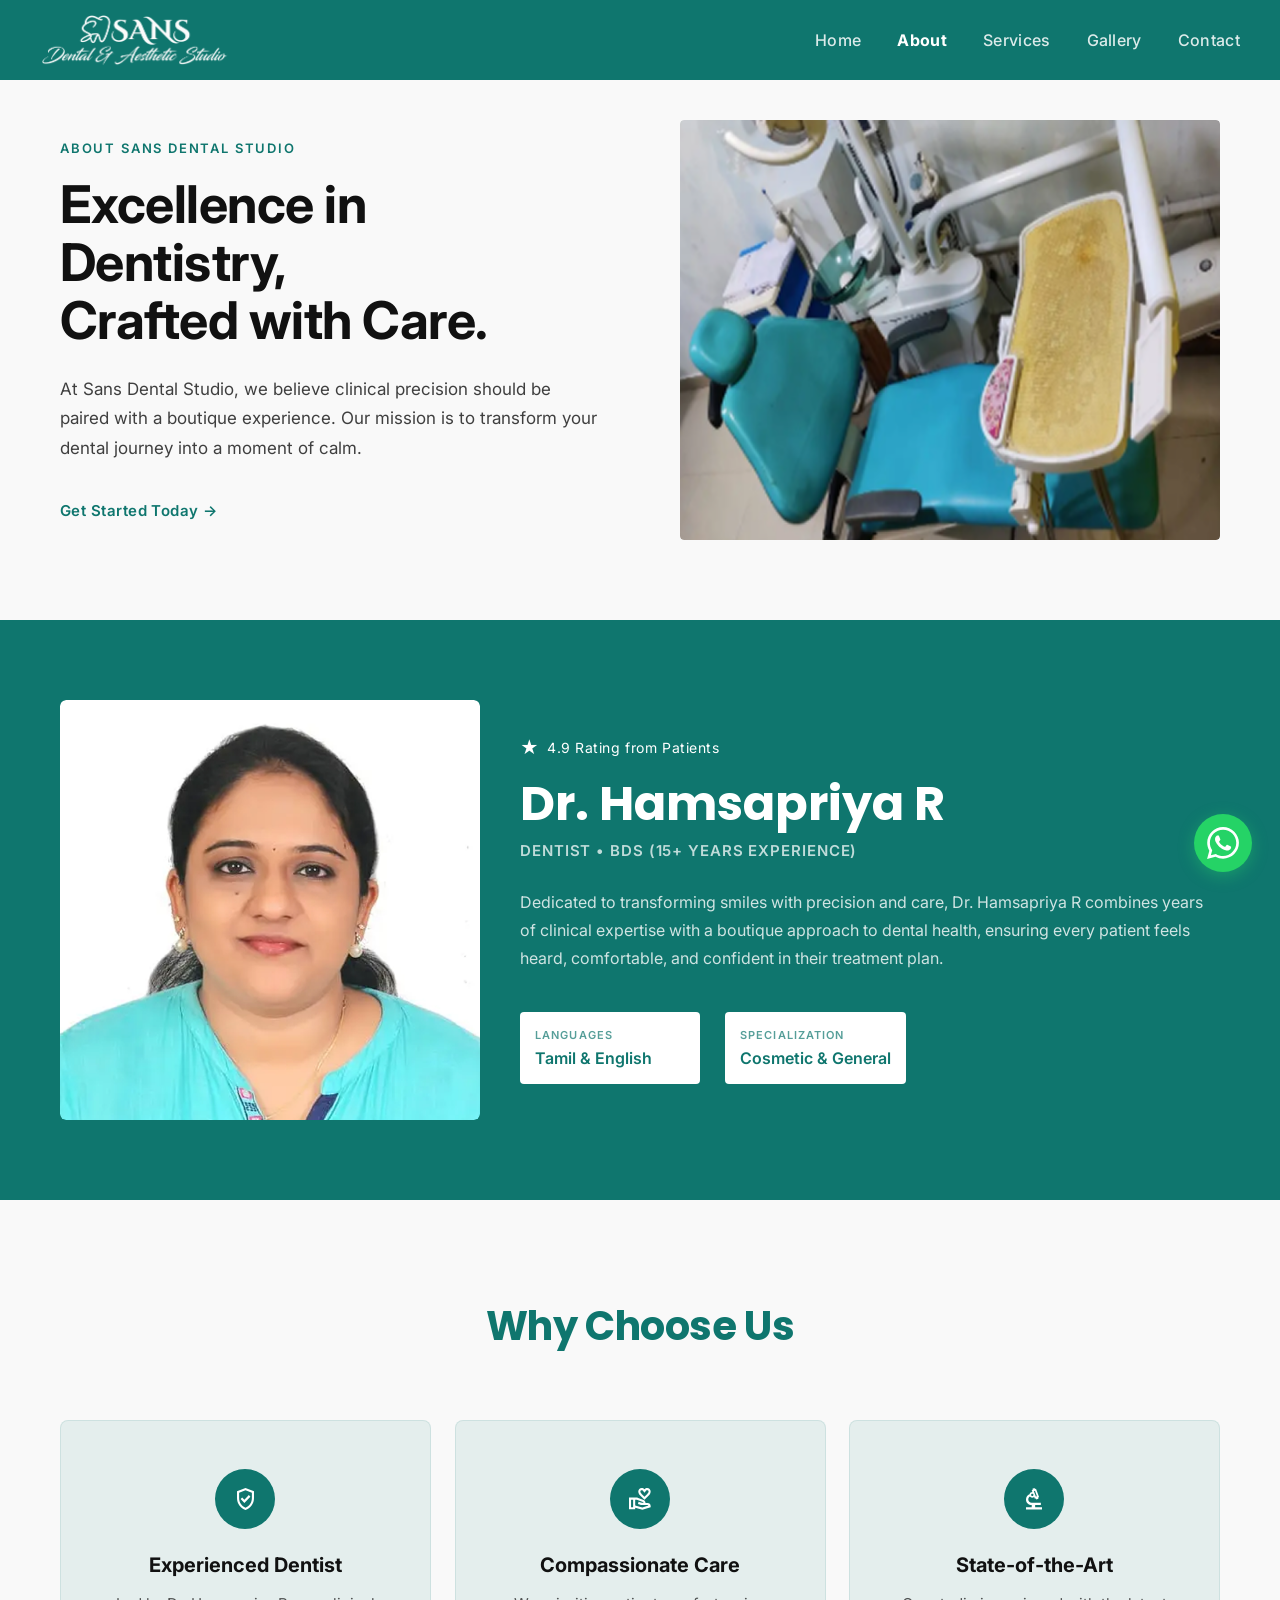
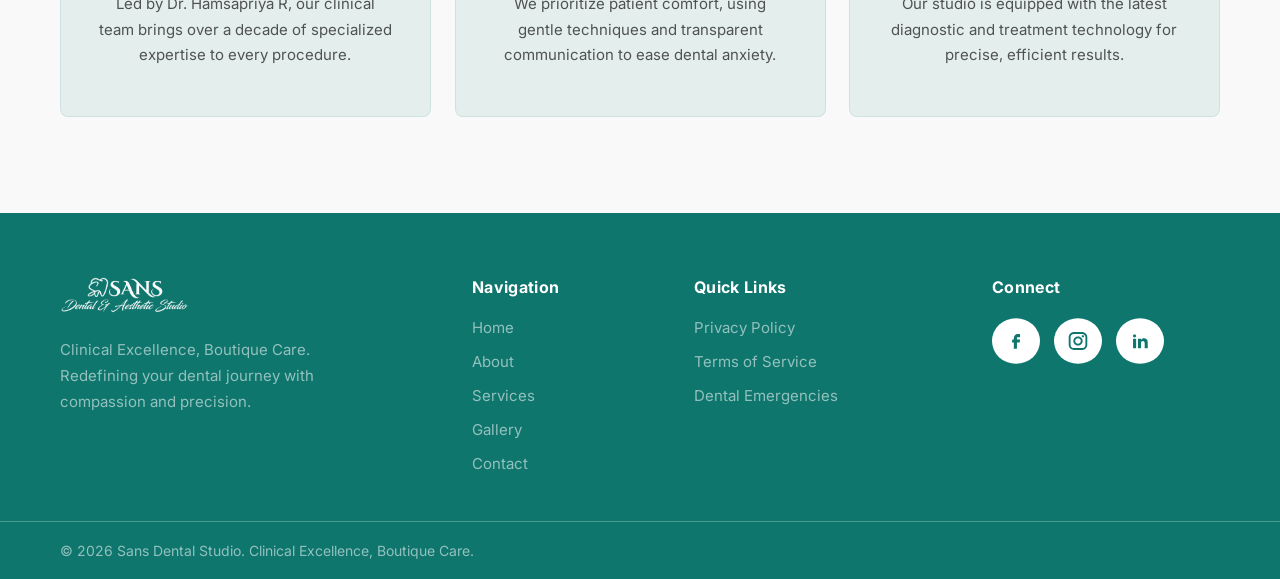
<file: pages/about.html>
<!DOCTYPE html>
<html lang="en">
<head>
  <meta charset="UTF-8" />
  <meta name="viewport" content="width=device-width, initial-scale=1.0" />
  <title>About Dr. Hamsapriya R | Sans Dental Studio – Best Dentist in Thoraipakkam, Chennai</title>
  <meta name="description" content="Meet Dr. Hamsapriya R, BDS, the founder of Sans Dental Studio – a boutique dental clinic in Thoraipakkam &amp; OMR, Chennai. Over 15 years of clinical excellence in cosmetic, laser and general dentistry." />
  <meta name="keywords" content="Dr Hamsapriya R, About Sans Dental Studio, Best Dentist Thoraipakkam, Dentist OMR Chennai, Cosmetic Dentist Chennai, Laser Dentist Tamil Nadu, Dental Clinic About" />
  <meta name="robots" content="index, follow, max-snippet:-1, max-image-preview:large, max-video-preview:-1" />
  <meta name="author" content="Dr. Hamsapriya R – Sans Dental Studio" />
  <meta name="geo.region" content="IN-TN" />
  <meta name="geo.placename" content="Thoraipakkam, Chennai" />
  <meta name="geo.position" content="12.9349056;80.2304055" />
  <meta name="ICBM" content="12.9349056, 80.2304055" />
  <meta name="language" content="English" />
  <meta name="revisit-after" content="7 days" />
  <link rel="icon" type="image/x-icon" href="../favicon.ico?v=6" />
  <link rel="icon" type="image/png" sizes="32x32" href="../assets/icons/favicon-32x32.png?v=6" />
  <link rel="icon" type="image/png" sizes="16x16" href="../assets/icons/favicon-16x16.png?v=6" />
  <link rel="apple-touch-icon" sizes="180x180" href="../assets/icons/apple-touch-icon.png?v=6" />
  <link rel="manifest" href="../site.webmanifest" />
  <meta name="theme-color" content="#0F766E" />
  <meta name="msapplication-navbutton-color" content="#0F766E" />
  <meta name="apple-mobile-web-app-status-bar-style" content="#0F766E" />
  <meta property="og:type" content="website" />
  <meta property="og:url" content="https://sansdentalstudio.com/pages/about.html" />
  <meta property="og:title" content="About Us | Sans Dental Studio" />
  <meta property="og:description" content="Experience excellence in dentistry crafted with care. Meet our team and discover why patients trust Sans Dental Studio." />
  <meta property="og:image" content="https://sansdentalstudio.com/assets/icons/image.png" />
  <meta property="og:image:width" content="512" />
  <meta property="og:image:height" content="512" />
  <meta property="og:image:type" content="image/png" />
  <meta property="og:image:alt" content="Sans Dental Studio Logo" />
  <meta property="og:site_name" content="Sans Dental Studio" />
  <meta property="og:locale" content="en_IN" />

  <meta property="twitter:card" content="summary_large_image" />
  <meta property="twitter:url" content="https://sansdentalstudio.com/pages/about.html" />
  <meta property="twitter:title" content="About Us | Sans Dental Studio" />
  <meta property="twitter:description" content="Experience excellence in dentistry crafted with care. Meet our team and discover why patients trust Sans Dental Studio." />
  <meta property="twitter:image" content="https://sansdentalstudio.com/assets/images/gallery-img3.png" />

  <link rel="canonical" href="https://sansdentalstudio.com/pages/about.html" />
  <link rel="sitemap" type="application/xml" href="../sitemap.xml" />
  <link rel="preconnect" href="https://fonts.googleapis.com" />
  <link rel="preconnect" href="https://fonts.gstatic.com" crossorigin />
  <link href="https://fonts.googleapis.com/css2?family=Inter:wght@400;500;600;700&amp;family=Poppins:wght@600;700;800&amp;display=swap" rel="stylesheet" />
  <link rel="stylesheet" href="../css/about.css" />
  <script type="application/ld+json">
  {
    "@context": "https://schema.org",
    "@type": ["Person", "Physician"],
    "name": "Dr. Hamsapriya R",
    "jobTitle": "Lead Dentist & Founder",
    "description": "Dr. Hamsapriya R is the founder of Sans Dental Studio. With 15+ years of clinical expertise in cosmetic, laser and general dentistry, she combines precision with compassionate care.",
    "image": "https://sansdentalstudio.com/assets/images/profile.png",
    "url": "https://sansdentalstudio.com/pages/about.html",
    "medicalSpecialty": [
      "Dentistry",
      "Cosmetic Dentistry",
      "Laser Dentistry",
      "Endodontics",
      "Orthodontics"
    ],
    "worksFor": {
      "@type": "Dentist",
      "name": "Sans Dental Studio",
      "@id": "https://sansdentalstudio.com/#dentist"
    },
    "alumniOf": {
      "@type": "EducationalOrganization",
      "name": "Bachelor of Dental Surgery (BDS)"
    },
    "knowsAbout": ["Cosmetic Dentistry","Laser Dentistry","Root Canal Treatment","Orthodontics","Dental Implants","Ultrasonic Scaling"],
    "sameAs": ["https://in.linkedin.com/in/hamsa-priya-ba69a31a7"]
  }
  </script>
  <script type="application/ld+json">
  {
    "@context": "https://schema.org",
    "@type": "BreadcrumbList",
    "itemListElement": [
      {"@type": "ListItem", "position": 1, "name": "Home", "item": "https://sansdentalstudio.com/"},
      {"@type": "ListItem", "position": 2, "name": "About Us", "item": "https://sansdentalstudio.com/pages/about.html"}
    ]
  }
  </script>
</head>
  <body>
    <a href="#main-content" class="skip-link" style="position:absolute;left:-9999px;top:0;background:#0F766E;color:#fff;padding:8px 12px;z-index:9999;text-decoration:none">Skip to main content</a>

  <header class="navbar" id="navbar">
      <div class="nav-inner">
        <a href="../index.html" class="nav-logo">
          <img src="../assets/icons/logo.png?v=3" alt="Sans Dental Studio" class="nav-logo-img" />
        </a>

        <nav class="nav-links" id="navLinks">
          <div class="mobile-nav-header">
            <span class="nav-logo">
              <img src="../assets/icons/logo.png?v=3" alt="Sans Dental Studio" class="nav-logo-img" />
            </span>
            <button class="close-toggle" id="closeToggle">Close</button>
          </div>
          <a href="../index.html" class="nav-link">Home</a>
          <a href="./about.html" class="nav-link active">About</a>
          <a href="./service.html" class="nav-link">Services</a>
          <a href="./gallery.html" class="nav-link">Gallery</a>
          <a href="./contact.html" class="nav-link">Contact</a>
        </nav>

        <button class="menu-toggle" id="menuToggle">Menu</button>
      </div>
    </header>

  <main id="main-content">
  <section class="about-hero" aria-label="About Dr. Hamsapriya R and Sans Dental Studio">
    <div class="about-hero-text reveal">
      <p class="about-hero-eyebrow">About Sans Dental Studio</p>
      <h1 class="about-hero-title">Excellence in Dentistry,<br> Crafted with Care.</h1>
      <p class="about-hero-desc">
        At Sans Dental Studio, we believe clinical precision should be paired with a boutique experience.
        Our mission is to transform your dental journey into a moment of calm.
      </p>
      <a href="./contact.html" class="about-hero-cta">Get Started Today &rarr;</a>
    </div>

    <div class="about-hero-image reveal reveal-delay-1">
      <img
        src="../assets/images/gallery-img3.png"
        alt="Interior of Sans Dental Studio boutique dental clinic in Thoraipakkam, Chennai"
        width="600" height="400"
        loading="eager"
      />
    </div>
  </section>


  <section class="doctor-section" aria-label="Meet our Dentist Dr. Hamsapriya R">
    <div class="doctor-inner">
      <div class="doctor-photo-wrap reveal">
        <img
          src="../assets/images/profile.png"
          alt="Dr. Hamsapriya R – BDS Dentist and Founder of Sans Dental Studio, Thoraipakkam Chennai"
          width="500" height="500"
          loading="eager"
        />
      </div>

      <div class="doctor-info reveal">
        <div class="doctor-rating">
          <span class="doctor-rating-star">&#9733;</span>
          <span class="doctor-rating-text">4.9 Rating from Patients</span>
        </div>
        <h2 class="doctor-name">Dr. Hamsapriya R</h2>
        <p class="doctor-title">Dentist &bull; BDS (15+ Years Experience)</p>
        <p class="doctor-desc">
          Dedicated to transforming smiles with precision and care, Dr. Hamsapriya R combines years of clinical
          expertise with a boutique approach to dental health, ensuring every patient feels heard, comfortable,
          and confident in their treatment plan.
        </p>
        <div class="doctor-badges">
          <div class="doctor-badge">
            <div class="doctor-badge-label">Languages</div>
            <div class="doctor-badge-value">Tamil &amp; English</div>
          </div>
          <div class="doctor-badge">
            <div class="doctor-badge-label">Specialization</div>
            <div class="doctor-badge-value">Cosmetic &amp; General</div>
          </div>
        </div>
      </div>
    </div>
  </section>

  <section class="why-section" aria-label="Why Choose Sans Dental Studio">
    <div class="why-inner">
      <h2 class="section-title reveal">Why Choose Us</h2>

      <div class="why-cards">
        <div class="why-card reveal reveal-delay-1">
          <div class="why-card-icon">
            <img src="../assets/icons/about1.svg" alt="Experienced Dentist" />
          </div>
          <h3 class="why-card-title">Experienced Dentist</h3>
          <p class="why-card-desc">
            Led by Dr. Hamsapriya R, our clinical team brings over a decade of specialized expertise to every procedure.
          </p>
        </div>

        <div class="why-card reveal reveal-delay-2">
          <div class="why-card-icon">
            <img src="../assets/icons/about2.svg" alt="Compassionate Care" />
          </div>
          <h3 class="why-card-title">Compassionate Care</h3>
          <p class="why-card-desc">
            We prioritize patient comfort, using gentle techniques and transparent communication to ease dental anxiety.
          </p>
        </div>

        <div class="why-card reveal reveal-delay-3">
          <div class="why-card-icon">
            <img src="../assets/icons/about3.svg" alt="State-of-the-Art" />
          </div>
          <h3 class="why-card-title">State-of-the-Art</h3>
          <p class="why-card-desc">
            Our studio is equipped with the latest diagnostic and treatment technology for precise, efficient results.
          </p>
        </div>
      </div>
    </div>
  </section>


  <footer class="footer">
      <div class="footer-main">
        <div class="footer-brand">
          <a href="../index.html" class="footer-logo">
            <img src="../assets/icons/logo.png?v=3" alt="Sans Dental Studio" class="footer-logo-img" />
          </a>
          <p class="footer-tagline">
            Clinical Excellence, Boutique Care.<br />
            Redefining your dental journey with<br />
            compassion and precision.
          </p>
        </div>

        <div class="footer-nav">
          <h3 class="footer-col-title">Navigation</h3>
          <ul>
            <li><a href="../index.html">Home</a></li>
            <li><a href="./about.html">About</a></li>
            <li><a href="./service.html">Services</a></li>
            <li><a href="./gallery.html">Gallery</a></li>
            <li><a href="./contact.html">Contact</a></li>
          </ul>
        </div>

        <div class="footer-quick">
          <h3 class="footer-col-title">Quick Links</h3>
          <ul>
            <li><a href="./privacy.html">Privacy Policy</a></li>
            <li><a href="./terms.html">Terms of Service</a></li>
            <li><a href="./contact.html">Dental Emergencies</a></li>

          </ul>
        </div>

        <div class="footer-connect">
          <h3 class="footer-col-title">Connect</h3>
          <div class="social-icons">
            <a
              href="https://www.facebook.com/115496800368360"
              class="social-btn"
              aria-label="Facebook"
              target="_blank" rel="noopener noreferrer"
            >
              <img src="../assets/icons/facebook.svg" alt="Facebook" />
            </a>
            <a
              href="https://www.instagram.com/sansdental/"
              class="social-btn"
              aria-label="Instagram"
              target="_blank" rel="noopener noreferrer"
            >
              <img src="../assets/icons/instagram.svg" alt="Instagram" />
            </a>
            <a
              href="https://in.linkedin.com/in/hamsa-priya-ba69a31a7"
              class="social-btn"
              aria-label="LinkedIn"
              target="_blank" rel="noopener noreferrer"
            >
              <img src="../assets/icons/linkedin.svg" alt="LinkedIn" />
            </a>
          </div>
        </div>
      </div>

      <div class="footer-bottom">
        <p>&copy; 2026 Sans Dental Studio. Clinical Excellence, Boutique Care.</p>
      </div>
    </footer>

    <!-- Floating WhatsApp Button -->
    <a href="https://wa.me/919941055547" class="whatsapp-float" target="_blank" rel="noopener noreferrer" aria-label="Chat on WhatsApp with Sans Dental Studio">
      <svg class="whatsapp-icon" viewBox="0 0 24 24">
        <path d="M.057 24l1.687-6.163c-1.041-1.804-1.588-3.849-1.587-5.946.003-6.556 5.338-11.891 11.893-11.891 3.181.001 6.167 1.24 8.413 3.488 2.245 2.248 3.481 5.236 3.48 8.414-.003 6.557-5.338 11.892-11.893 11.892-1.99-.001-3.951-.5-5.688-1.448l-6.305 1.654zm6.597-3.807c1.676.995 3.276 1.591 5.392 1.592 5.448 0 9.886-4.434 9.889-9.885.002-5.462-4.415-9.89-9.881-9.892-5.452 0-9.887 4.434-9.889 9.884-.001 2.225.651 3.891 1.746 5.634l-.999 3.648 3.742-.981zm11.387-5.464c-.074-.124-.272-.198-.57-.347-.297-.149-1.758-.868-2.031-.967-.272-.099-.47-.149-.669.149-.198.297-.768.967-.941 1.165-.173.198-.347.223-.644.074-.297-.149-1.255-.462-2.39-1.475-.883-.788-1.48-1.761-1.653-2.059-.173-.297-.018-.458.13-.606.134-.133.297-.347.446-.521.151-.172.2-.296.3-.495.099-.198.05-.372-.025-.521-.075-.148-.669-1.611-.916-2.206-.242-.579-.487-.501-.669-.51l-.57-.01c-.198 0-.52.074-.792.372s-1.04 1.016-1.04 2.479 1.065 2.876 1.213 3.074c.149.198 2.095 3.2 5.076 4.487.709.306 1.263.489 1.694.626.712.226 1.36.194 1.872.118.571-.085 1.758-.719 2.006-1.413.248-.695.248-1.29.173-1.414z"/>
      </svg>
    </a>

  <script src="../js/components/footer.js"></script>
    <script src="../js/components/navbar.js"></script>
    <script src="../js/pages/about.js"></script>
</body>
</html>
</file>
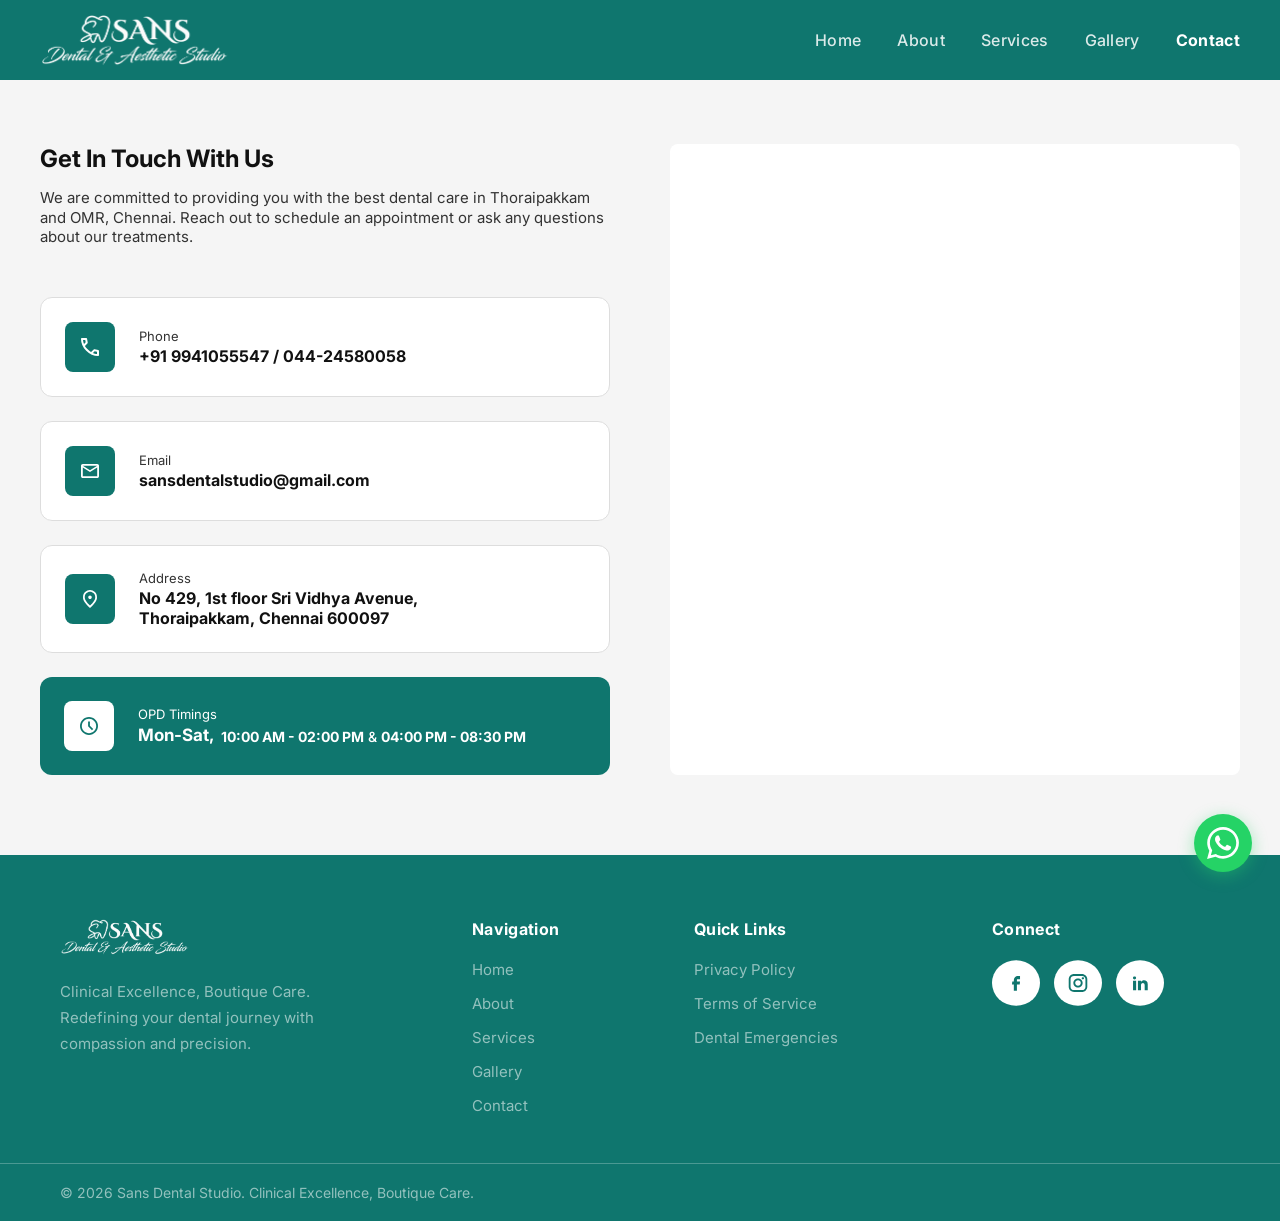
<file: pages/contact.html>
<!doctype html>
<html lang="en">
  <head>
    <meta charset="UTF-8" />
    <meta name="viewport" content="width=device-width, initial-scale=1.0" />
    <title>Contact Dentist in Thoraipakkam Chennai | Book Appointment | Sans Dental Studio</title>
    <meta name="description" content="Contact Sans Dental Studio in Thoraipakkam, Chennai. Call +91 9941055547 / 044-24580058 or email sansdentalstudio@gmail.com to book a dental appointment. Mon–Sat, 10 AM – 2 PM & 4 PM – 8:30 PM." />
    <meta name="keywords" content="Contact Sans Dental Studio, Dentist Phone Thoraipakkam, Book Dental Appointment Chennai, Dental Clinic Address OMR, Dentist Near Me Thoraipakkam, Sans Dental Studio Contact" />
    <meta name="robots" content="index, follow, max-snippet:-1, max-image-preview:large, max-video-preview:-1" />
    <meta name="author" content="Dr. Hamsapriya R – Sans Dental Studio" />
    <meta name="geo.region" content="IN-TN" />
    <meta name="geo.placename" content="Thoraipakkam, Chennai" />
    <meta name="geo.position" content="12.9349056;80.2304055" />
    <meta name="ICBM" content="12.9349056, 80.2304055" />
    <meta name="language" content="English" />
    <meta name="revisit-after" content="7 days" />
    <link rel="icon" type="image/x-icon" href="../favicon.ico?v=6" />
    <link rel="icon" type="image/png" sizes="32x32" href="../assets/icons/favicon-32x32.png?v=6" />
    <link rel="icon" type="image/png" sizes="16x16" href="../assets/icons/favicon-16x16.png?v=6" />
    <link rel="apple-touch-icon" sizes="180x180" href="../assets/icons/apple-touch-icon.png?v=6" />
    <link rel="manifest" href="../site.webmanifest" />
    <meta name="theme-color" content="#0F766E" />
    <meta name="msapplication-navbutton-color" content="#0F766E" />
    <meta name="apple-mobile-web-app-status-bar-style" content="#0F766E" />
    <meta property="og:type" content="website" />
    <meta property="og:url" content="https://sansdentalstudio.com/pages/contact.html" />
    <meta property="og:title" content="Contact Us | Sans Dental Studio" />
    <meta property="og:description" content="Get in touch with Sans Dental Studio. We are committed to providing you with the best dental care." />
    <meta property="og:image" content="https://sansdentalstudio.com/assets/icons/image.png" />
    <meta property="og:image:width" content="512" />
    <meta property="og:image:height" content="512" />
    <meta property="og:image:type" content="image/png" />
    <meta property="og:image:alt" content="Sans Dental Studio Logo" />
    <meta property="og:site_name" content="Sans Dental Studio" />
    <meta property="og:locale" content="en_IN" />

    <meta property="twitter:card" content="summary_large_image" />
    <meta property="twitter:url" content="https://sansdentalstudio.com/pages/contact.html" />
    <meta property="twitter:title" content="Contact Us | Sans Dental Studio" />
    <meta property="twitter:description" content="Get in touch with Sans Dental Studio. We are committed to providing you with the best dental care." />
    <meta property="twitter:image" content="https://sansdentalstudio.com/assets/images/hero-img.png" />

    <link rel="canonical" href="https://sansdentalstudio.com/pages/contact.html" />
    <link rel="sitemap" type="application/xml" href="../sitemap.xml" />
    <link rel="preconnect" href="https://fonts.googleapis.com" />
    <link rel="preconnect" href="https://fonts.gstatic.com" crossorigin />
    <link
      href="https://fonts.googleapis.com/css2?family=Inter:wght@400;500;600;700&family=Poppins:wght@600;700&display=swap"
      rel="stylesheet"
    />
    <link rel="stylesheet" href="../css/contact.css" />
    <script type="application/ld+json">
    [
      {
        "@context": "https://schema.org",
        "@type": "BreadcrumbList",
        "itemListElement": [
          {"@type": "ListItem", "position": 1, "name": "Home", "item": "https://sansdentalstudio.com/"},
          {"@type": "ListItem", "position": 2, "name": "Contact", "item": "https://sansdentalstudio.com/pages/contact.html"}
        ]
      },
      {
        "@context": "https://schema.org",
        "@type": "ContactPage",
        "name": "Contact Sans Dental Studio",
        "url": "https://sansdentalstudio.com/pages/contact.html",
        "description": "Get in touch with Sans Dental Studio in Thoraipakkam or OMR, Chennai to book a dental appointment or enquire about services.",
        "mainEntity": [
          {
            "@type": "Dentist",
            "name": "Sans Dental Studio – Thoraipakkam Clinic",
            "@id": "https://sansdentalstudio.com/#dentist",
            "telephone": ["+919941055547", "044-24580058"],
            "email": "sansdentalstudio@gmail.com",
            "address": {
              "@type": "PostalAddress",
              "streetAddress": "No 429, 1st floor Sri Vidhya Avenue",
              "addressLocality": "Thoraipakkam",
              "addressRegion": "Tamil Nadu",
              "postalCode": "600097",
              "addressCountry": "IN"
            },
            "geo": {
              "@type": "GeoCoordinates",
              "latitude": 12.9349056,
              "longitude": 80.2304055
            },
            "openingHoursSpecification": [
              {
                "@type": "OpeningHoursSpecification",
                "dayOfWeek": ["Monday","Tuesday","Wednesday","Thursday","Friday","Saturday"],
                "opens": "10:00",
                "closes": "14:00"
              }
            ]
          },
          {
            "@type": "Dentist",
            "name": "Sans Dental Studio – OMR Branch",
            "telephone": ["+919941055547", "044-24580058"],
            "email": "sansdentalstudio@gmail.com",
            "address": {
              "@type": "PostalAddress",
              "addressLocality": "OMR, Chennai",
              "addressRegion": "Tamil Nadu",
              "addressCountry": "IN"
            },
            "openingHoursSpecification": [
              {
                "@type": "OpeningHoursSpecification",
                "dayOfWeek": ["Monday","Tuesday","Wednesday","Thursday","Friday","Saturday"],
                "opens": "10:00",
                "closes": "14:00"
              }
            ]
          }
        ]
      }
    ]
    </script>
  </head>

  <body>
    <a href="#main-content" class="skip-link" style="position:absolute;left:-9999px;top:0;background:#0F766E;color:#fff;padding:8px 12px;z-index:9999;text-decoration:none">Skip to main content</a>

    <header class="navbar" id="navbar">
      <div class="nav-inner">
        <a href="../index.html" class="nav-logo">
          <img src="../assets/icons/logo.png?v=3" alt="Sans Dental Studio" class="nav-logo-img" />
        </a>

        <nav class="nav-links" id="navLinks">
          <div class="mobile-nav-header">
            <span class="nav-logo">
              <img src="../assets/icons/logo.png?v=3" alt="Sans Dental Studio" class="nav-logo-img" />
            </span>
            <button class="close-toggle" id="closeToggle">Close</button>
          </div>
          <a href="../index.html" class="nav-link">Home</a>
          <a href="./about.html" class="nav-link">About</a>
          <a href="./service.html" class="nav-link">Services</a>
          <a href="./gallery.html" class="nav-link">Gallery</a>
          <a href="./contact.html" class="nav-link active">Contact</a>
        </nav>

        <button class="menu-toggle" id="menuToggle">Menu</button>
      </div>
    </header>

    <main id="main-content">
       <section class="contact-section" aria-label="Contact Sans Dental Studio">
            <div class="contact-container">

                <!-- left content  -->
                <div class="contact-left">

                    <div class="contact-header scroll-reveal">
                        <h1>Get In Touch With Us</h1>
                        <p>We are committed to providing you with the best dental care in Thoraipakkam and OMR, Chennai. Reach out to schedule an appointment or ask any questions about our treatments.</p>
                    </div>
                

                    <!-- Contact cards  -->
                    <div class="contact-cards">

                        <div class="contact-card scroll-reveal delay-1">
                            <div class="contact-icon"><img src="../assets/icons/phone.svg" alt="Phone icon"></div>
                            <div class="contact-info">
                                <span>Phone</span>
                                <h2><a href="tel:+919941055547" style="color:inherit;text-decoration:none">+91 9941055547</a> / <a href="tel:04424580058" style="color:inherit;text-decoration:none">044-24580058</a></h2>
                            </div>
                        </div>

                        <div class="contact-card scroll-reveal delay-2">
                            <div class="contact-icon">
                                <img src="../assets/icons/email.svg" alt="Email icon">
                            </div>
                            <div class="contact-info">
                                <span>Email</span>
                                <h2><a href="mailto:sansdentalstudio@gmail.com" style="color:inherit;text-decoration:none">sansdentalstudio@gmail.com</a></h2>
                            </div>
                        </div>

                        <div class="contact-card scroll-reveal delay-3">
                            <div class="contact-icon">
                                <img src="../assets/icons/location.svg" alt="Location pin icon">
                            </div>
                            <div class="contact-info">
                                <span>Address</span>
                                <address style="font-style:normal">
                                  <h2>No 429, 1st floor Sri Vidhya Avenue,<br>Thoraipakkam, Chennai 600097</h2>
                                </address>
                            </div>
                        </div>

                        <div class="contact-card timing-card scroll-reveal delay-4">
                            <div class="contact-icon white-icon">
                                <img src="../assets/icons/time.svg" alt="OPD Timings">
                            </div>
                            <div class="contact-info">
                                <span>OPD Timings</span>
                                <h3 style="display: flex;align-items: flex-end;">Mon-Sat,  &nbsp;<div class="timetext"><b>10:00 AM - 02:00 PM</b> &amp; <b>04:00 PM - 08:30 PM</b> </div>
                                  </h3>
                               
                            </div>
                        </div>

                    </div>
                </div>

                <!-- right content  -->
                <div class="map-card scroll-reveal delay-2">
                    <iframe src="https://www.google.com/maps/embed?pb=!1m18!1m12!1m3!1d3888.576701764049!2d80.23040547481915!3d12.934905615682135!2m3!1f0!2f0!3f0!3m2!1i1024!2i768!4f13.1!3m3!1m2!1s0x3a525cf865cdc4e9%3A0x6e3097840bb42a2c!2sSans%20Dental%20Studio!5e0!3m2!1sen!2sin!4v1778417445279!5m2!1sen!2sin" width="600" height="450" style="border:0;" allowfullscreen="" loading="lazy" referrerpolicy="no-referrer-when-downgrade"></iframe>
                </div>
                
            </div>
        </section>
    </main>

    <footer class="footer">
        <div class="footer-main">
        <div class="footer-brand">
            <a href="../index.html" class="footer-logo">
                <img src="../assets/icons/logo.png?v=3" alt="Sans Dental Studio" class="footer-logo-img" />
            </a>
            <p class="footer-tagline">
            Clinical Excellence, Boutique Care.<br>
            Redefining your dental journey with<br>
            compassion and precision.
            </p>
        </div>

        <div class="footer-nav">
            <h3 class="footer-col-title">Navigation</h3>
            <ul>
            <li><a href="../index.html">Home</a></li>
            <li><a href="./about.html">About</a></li>
            <li><a href="./service.html">Services</a></li>
            <li><a href="./gallery.html">Gallery</a></li>
            <li><a href="./contact.html">Contact</a></li>
            </ul>
        </div>

        <div class="footer-quick">
            <h3 class="footer-col-title">Quick Links</h3>
            <ul>
            <li><a href="./privacy.html">Privacy Policy</a></li>
            <li><a href="./terms.html">Terms of Service</a></li>
            <li><a href="./contact.html">Dental Emergencies</a></li>
          
            </ul>
        </div>

        <div class="footer-connect">
            <h3 class="footer-col-title">Connect</h3>
            <div class="social-icons">
            <a href="https://www.facebook.com/115496800368360" class="social-btn" aria-label="Facebook" target="_blank" rel="noopener noreferrer">
                <img src="../assets/icons/facebook.svg" alt="Facebook">
            </a>
            <a href="https://www.instagram.com/sansdental/" class="social-btn" aria-label="Instagram" target="_blank" rel="noopener noreferrer">
                <img src="../assets/icons/instagram.svg" alt="Instagram">
            </a>
            <a href="https://in.linkedin.com/in/hamsa-priya-ba69a31a7" class="social-btn" aria-label="LinkedIn" target="_blank" rel="noopener noreferrer">
                <img src="../assets/icons/linkedin.svg" alt="LinkedIn">
            </a>
            
            </div>
        </div>
        </div>

        <div class="footer-bottom">
        <p>© 2026 Sans Dental Studio. Clinical Excellence, Boutique Care.</p>
        </div>
    </footer>

    <!-- Floating WhatsApp Button -->
    <a href="https://wa.me/919941055547" class="whatsapp-float" target="_blank" rel="noopener noreferrer" aria-label="Chat on WhatsApp with Sans Dental Studio">
      <svg class="whatsapp-icon" viewBox="0 0 24 24">
        <path d="M.057 24l1.687-6.163c-1.041-1.804-1.588-3.849-1.587-5.946.003-6.556 5.338-11.891 11.893-11.891 3.181.001 6.167 1.24 8.413 3.488 2.245 2.248 3.481 5.236 3.48 8.414-.003 6.557-5.338 11.892-11.893 11.892-1.99-.001-3.951-.5-5.688-1.448l-6.305 1.654zm6.597-3.807c1.676.995 3.276 1.591 5.392 1.592 5.448 0 9.886-4.434 9.889-9.885.002-5.462-4.415-9.89-9.881-9.892-5.452 0-9.887 4.434-9.889 9.884-.001 2.225.651 3.891 1.746 5.634l-.999 3.648 3.742-.981zm11.387-5.464c-.074-.124-.272-.198-.57-.347-.297-.149-1.758-.868-2.031-.967-.272-.099-.47-.149-.669.149-.198.297-.768.967-.941 1.165-.173.198-.347.223-.644.074-.297-.149-1.255-.462-2.39-1.475-.883-.788-1.48-1.761-1.653-2.059-.173-.297-.018-.458.13-.606.134-.133.297-.347.446-.521.151-.172.2-.296.3-.495.099-.198.05-.372-.025-.521-.075-.148-.669-1.611-.916-2.206-.242-.579-.487-.501-.669-.51l-.57-.01c-.198 0-.52.074-.792.372s-1.04 1.016-1.04 2.479 1.065 2.876 1.213 3.074c.149.198 2.095 3.2 5.076 4.487.709.306 1.263.489 1.694.626.712.226 1.36.194 1.872.118.571-.085 1.758-.719 2.006-1.413.248-.695.248-1.29.173-1.414z"/>
      </svg>
    </a>

    <script src="../js/components/navbar.js"></script>
    <script src="../js/components/footer.js"></script>
  </body>
</html>
</file>
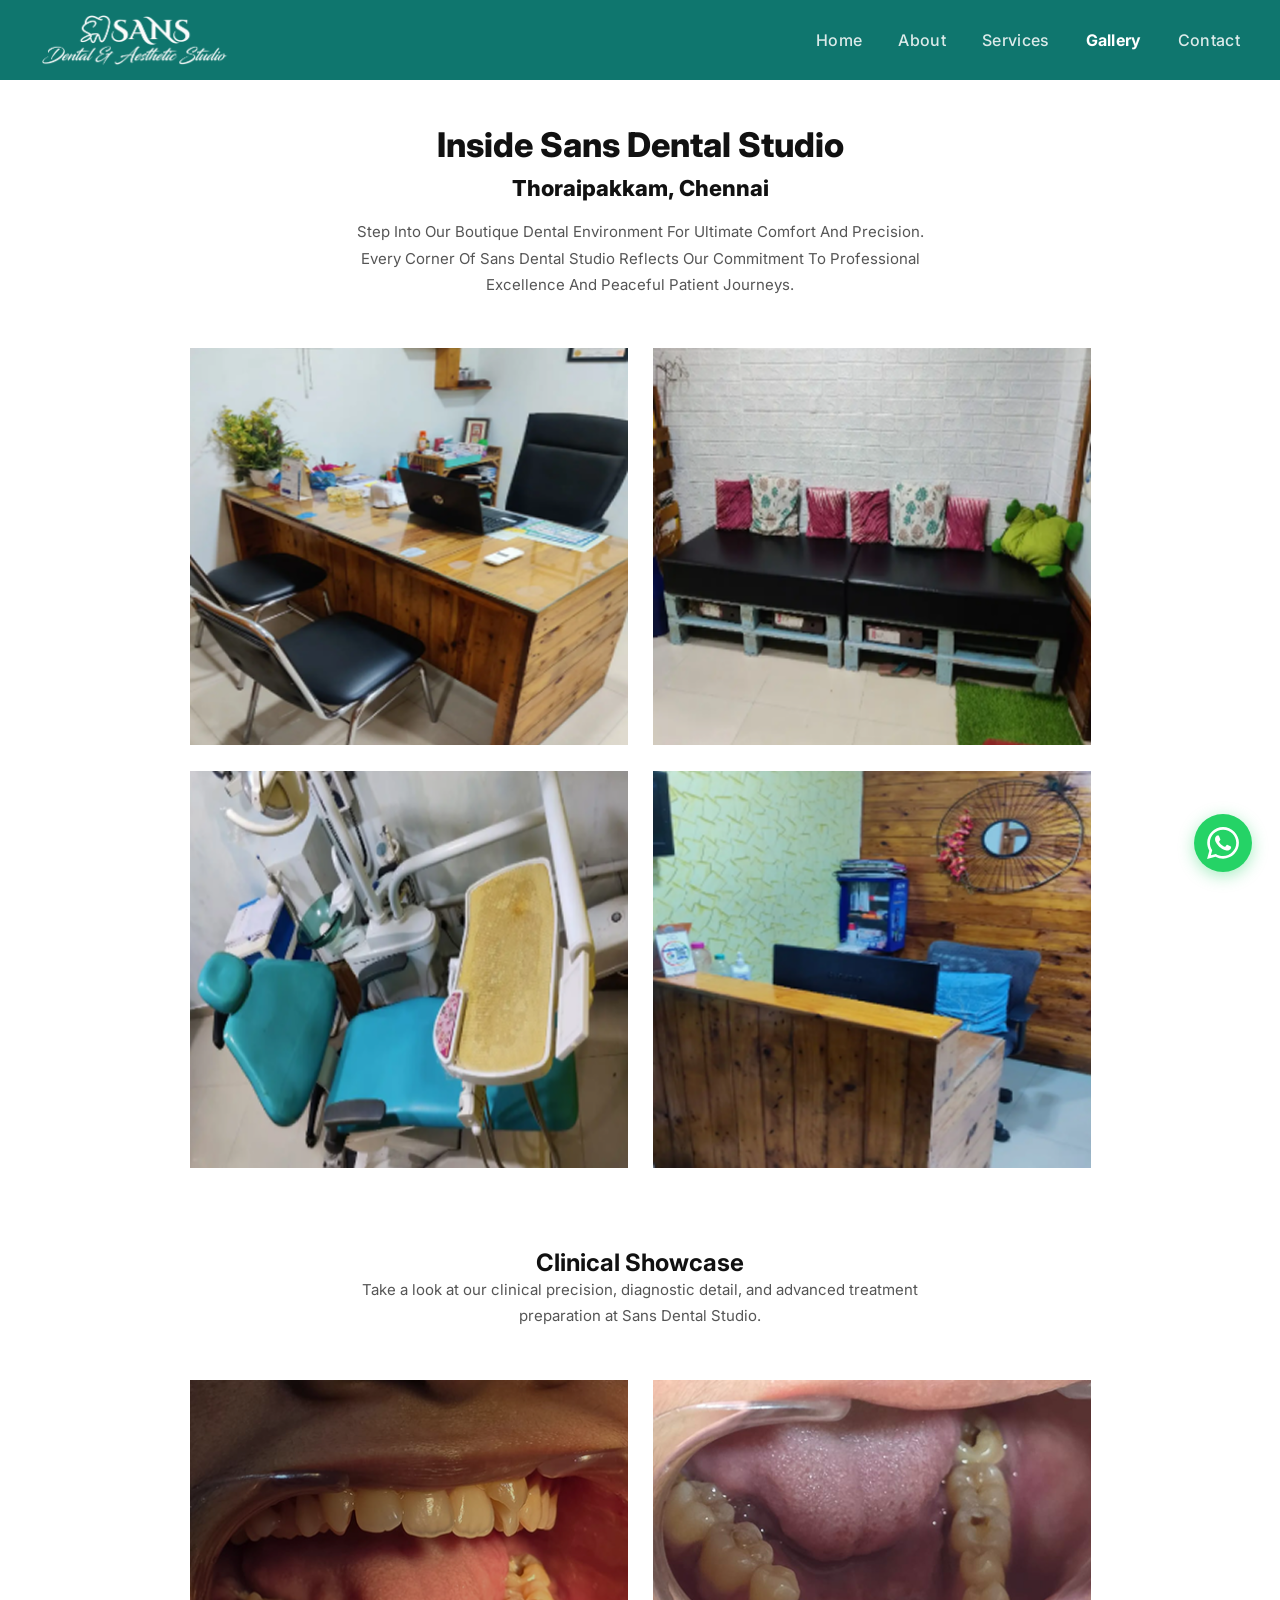
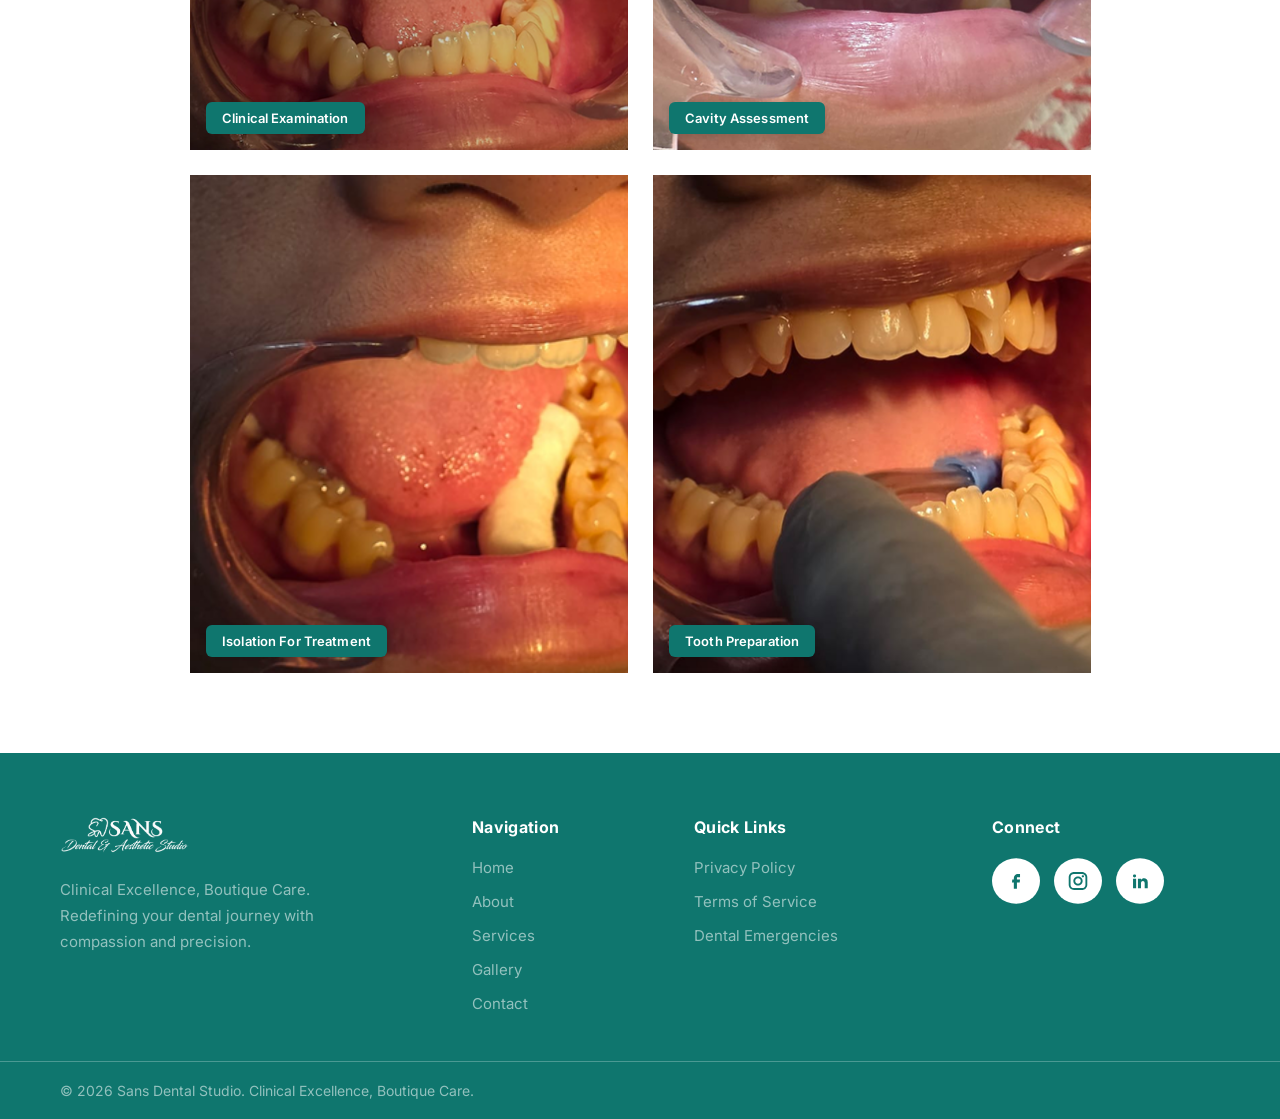
<file: pages/gallery.html>
<!doctype html>
<html lang="en">
  <head>
    <meta charset="UTF-8" />
    <meta name="viewport" content="width=device-width, initial-scale=1.0" />
    <title>Dental Clinic Gallery | Sans Dental Studio – Thoraipakkam &amp; OMR, Chennai</title>
    <meta name="description" content="Take a virtual tour of Sans Dental Studio. See our boutique dental clinic in Thoraipakkam, Chennai – state-of-the-art equipment, welcoming interiors, and a relaxing patient environment." />
    <meta name="keywords" content="Sans Dental Studio Gallery, Dental Clinic Thoraipakkam Photos, Dental Clinic Interior Chennai, Boutique Dentist Photos, Dental Equipment Chennai, Sans Dental Studio Images" />
    <meta name="robots" content="index, follow, max-snippet:-1, max-image-preview:large, max-video-preview:-1" />
    <meta name="author" content="Dr. Hamsapriya R – Sans Dental Studio" />
    <meta name="geo.region" content="IN-TN" />
    <meta name="geo.placename" content="Thoraipakkam, Chennai" />
    <meta name="geo.position" content="12.9349056;80.2304055" />
    <meta name="ICBM" content="12.9349056, 80.2304055" />
    <meta name="language" content="English" />
    <meta name="revisit-after" content="7 days" />
    <link rel="icon" type="image/x-icon" href="../favicon.ico?v=6" />
    <link rel="icon" type="image/png" sizes="32x32" href="../assets/icons/favicon-32x32.png?v=6" />
    <link rel="icon" type="image/png" sizes="16x16" href="../assets/icons/favicon-16x16.png?v=6" />
    <link rel="apple-touch-icon" sizes="180x180" href="../assets/icons/apple-touch-icon.png?v=6" />
    <link rel="manifest" href="../site.webmanifest" />
    <meta name="theme-color" content="#0F766E" />
    <meta name="msapplication-navbutton-color" content="#0F766E" />
    <meta name="apple-mobile-web-app-status-bar-style" content="#0F766E" />
    <meta property="og:type" content="website" />
    <meta property="og:url" content="https://sansdentalstudio.com/pages/gallery.html" />
    <meta property="og:title" content="Gallery | Sans Dental Studio" />
    <meta property="og:description" content="Experience the art of care. Step into our boutique dental environment through our photo gallery." />
    <meta property="og:image" content="https://sansdentalstudio.com/assets/icons/image.png" />
    <meta property="og:image:width" content="512" />
    <meta property="og:image:height" content="512" />
    <meta property="og:image:type" content="image/png" />
    <meta property="og:image:alt" content="Sans Dental Studio Logo" />
    <meta property="og:site_name" content="Sans Dental Studio" />
    <meta property="og:locale" content="en_IN" />

    <meta property="twitter:card" content="summary_large_image" />
    <meta property="twitter:url" content="https://sansdentalstudio.com/pages/gallery.html" />
    <meta property="twitter:title" content="Gallery | Sans Dental Studio" />
    <meta property="twitter:description" content="Experience the art of care. Step into our boutique dental environment through our photo gallery." />
    <meta property="twitter:image" content="https://sansdentalstudio.com/assets/images/gallery-img1.png" />

    <link rel="canonical" href="https://sansdentalstudio.com/pages/gallery.html" />
    <link rel="sitemap" type="application/xml" href="../sitemap.xml" />

    <link rel="preconnect" href="https://fonts.googleapis.com" />
    <link rel="preconnect" href="https://fonts.gstatic.com" crossorigin />
    <link
      href="https://fonts.googleapis.com/css2?family=Inter:wght@400;500;600;700&family=Poppins:wght@600;700&display=swap"
      rel="stylesheet"
    />
    <link rel="stylesheet" href="../css/gallery.css" />
    <script type="application/ld+json">
    [
      {
        "@context": "https://schema.org",
        "@type": "BreadcrumbList",
        "itemListElement": [
          {"@type": "ListItem", "position": 1, "name": "Home", "item": "https://sansdentalstudio.com/"},
          {"@type": "ListItem", "position": 2, "name": "Gallery", "item": "https://sansdentalstudio.com/pages/gallery.html"}
        ]
      },
      {
        "@context": "https://schema.org",
        "@type": "ImageGallery",
        "name": "Sans Dental Studio – Clinic Gallery",
        "description": "Photos of the Sans Dental Studio boutique dental clinic in Thoraipakkam, Chennai.",
        "url": "https://sansdentalstudio.com/pages/gallery.html",
        "image": [
          "https://sansdentalstudio.com/assets/images/gallery-img1.png",
          "https://sansdentalstudio.com/assets/images/gallery-img2.png",
          "https://sansdentalstudio.com/assets/images/gallery-img3.png",
          "https://sansdentalstudio.com/assets/images/gallery-img4.png"
        ]
      }
    ]
    </script>
  </head>
  <body>
    <a href="#main-content" class="skip-link" style="position:absolute;left:-9999px;top:0;background:#0F766E;color:#fff;padding:8px 12px;z-index:9999;text-decoration:none">Skip to main content</a>
    <header class="navbar" id="navbar">
      <div class="nav-inner">
        <a href="../index.html" class="nav-logo">
          <img src="../assets/icons/logo.png?v=3" alt="Sans Dental Studio" class="nav-logo-img" />
        </a>

        <nav class="nav-links" id="navLinks">
          <div class="mobile-nav-header">
            <span class="nav-logo">
              <img src="../assets/icons/logo.png?v=3" alt="Sans Dental Studio" class="nav-logo-img" />
            </span>
            <button class="close-toggle" id="closeToggle">Close</button>
          </div>
          <a href="../index.html" class="nav-link">Home</a>
          <a href="./about.html" class="nav-link">About</a>
          <a href="./service.html" class="nav-link">Services</a>
          <a href="./gallery.html" class="nav-link active">Gallery</a>
          <a href="./contact.html" class="nav-link">Contact</a>
        </nav>

        <button class="menu-toggle" id="menuToggle">Menu</button>
      </div>
    </header>

   
    <main id="main-content">
    <section class="gallery-section" aria-label="Sans Dental Studio Photo Gallery">
      <div class="gallery-intro scroll-reveal">
        <h1>Inside Sans Dental Studio <div style="margin-top: 12px;font-size: 22px;"> Thoraipakkam, Chennai</div></h1>
        <p>
          Step Into Our Boutique Dental Environment For Ultimate Comfort And
          Precision. Every Corner Of Sans Dental Studio Reflects Our Commitment
          To Professional Excellence And Peaceful Patient Journeys.
        </p>
      </div>

      <div class="gallery-grid">
        <div class="gallery-item scroll-reveal delay-1">
          <img
            src="../assets/images/gallery-img1.png"
            alt="Doctor consultation desk at Sans Dental Studio, Thoraipakkam Chennai"
            loading="lazy" width="600" height="400"
          />
        </div>
        <div class="gallery-item scroll-reveal delay-2">
          <img
            src="../assets/images/gallery-img2.png"
            alt="Waiting area with colourful cushions at Sans Dental Studio boutique dental clinic"
            loading="lazy" width="600" height="400"
          />
        </div>
        <div class="gallery-item scroll-reveal delay-3">
          <img
            src="../assets/images/gallery-img3.png"
            alt="Modern dental treatment chair at Sans Dental Studio Chennai"
            loading="lazy" width="600" height="400"
          />
        </div>
        <div class="gallery-item scroll-reveal delay-4">
          <img src="../assets/images/gallery-img4.png" alt="Reception desk at Sans Dental Studio Thoraipakkam" loading="lazy" width="600" height="400" />
        </div>
      </div>

      <div class="gallery-intro scroll-reveal" style="margin-top: 80px;">
        <h2>Clinical Showcase</h2>
        <p>
          Take a look at our clinical precision, diagnostic detail, and advanced treatment preparation at Sans Dental Studio.
        </p>
      </div>

      <div class="gallery-grid">
        <div class="gallery-item clinical-card scroll-reveal delay-1">
          <img
            src="../assets/images/gallery1.png"
            alt="Clinical Examination at Sans Dental Studio"
            loading="lazy" width="600" height="400"
          />
          <span class="gallery-badge">Clinical Examination</span>
        </div>
        <div class="gallery-item clinical-card scroll-reveal delay-2">
          <img
            src="../assets/images/gallery2.png"
            alt="Cavity Assessment at Sans Dental Studio"
            loading="lazy" width="600" height="400"
          />
          <span class="gallery-badge">Cavity Assessment</span>
        </div>
        <div class="gallery-item clinical-card scroll-reveal delay-3">
          <img
            src="../assets/images/gallery3.png"
            alt="Isolation For Treatment at Sans Dental Studio"
            loading="lazy" width="600" height="400"
          />
          <span class="gallery-badge">Isolation For Treatment</span>
        </div>
        <div class="gallery-item clinical-card scroll-reveal delay-4">
          <img
            src="../assets/images/gallery4.png"
            alt="Tooth Preparation at Sans Dental Studio"
            loading="lazy" width="600" height="400"
          />
          <span class="gallery-badge">Tooth Preparation</span>
        </div>
      </div>
    </section>
    </main>

   
    <footer class="footer">
      <div class="footer-main">
        <div class="footer-brand">
          <a href="../index.html" class="footer-logo">
            <img src="../assets/icons/logo.png?v=3" alt="Sans Dental Studio" class="footer-logo-img" />
          </a>
          <p class="footer-tagline">
            Clinical Excellence, Boutique Care.<br />
            Redefining your dental journey with<br />
            compassion and precision.
          </p>
        </div>

        <div class="footer-nav">
          <h3 class="footer-col-title">Navigation</h3>
          <ul>
            <li><a href="../index.html">Home</a></li>
            <li><a href="./about.html">About</a></li>
            <li><a href="./service.html">Services</a></li>
            <li><a href="./gallery.html">Gallery</a></li>
            <li><a href="./contact.html">Contact</a></li>
          </ul>
        </div>

        <div class="footer-quick">
          <h3 class="footer-col-title">Quick Links</h3>
          <ul>
            <li><a href="./privacy.html">Privacy Policy</a></li>
            <li><a href="./terms.html">Terms of Service</a></li>
            <li><a href="./contact.html">Dental Emergencies</a></li>
          
          </ul>
        </div>

        <div class="footer-connect">
          <h3 class="footer-col-title">Connect</h3>
          <div class="social-icons">
            <a
              href="https://www.facebook.com/115496800368360"
              class="social-btn"
              aria-label="Facebook"
              target="_blank" rel="noopener noreferrer"
            >
              <img src="../assets/icons/facebook.svg" alt="Facebook" />
            </a>
            <a
              href="https://www.instagram.com/sansdental/"
              class="social-btn"
              aria-label="Instagram"
              target="_blank" rel="noopener noreferrer"
            >
              <img src="../assets/icons/instagram.svg" alt="Instagram" />
            </a>
            <a
              href="https://in.linkedin.com/in/hamsa-priya-ba69a31a7"
              class="social-btn"
              aria-label="LinkedIn"
              target="_blank" rel="noopener noreferrer"
            >
              <img src="../assets/icons/linkedin.svg" alt="LinkedIn" />
            </a>
          </div>
        </div>
      </div>

      <div class="footer-bottom">
        <p>&copy; 2026 Sans Dental Studio. Clinical Excellence, Boutique Care.</p>
      </div>
    </footer>

    <!-- Floating WhatsApp Button -->
    <a href="https://wa.me/919941055547" class="whatsapp-float" target="_blank" rel="noopener noreferrer" aria-label="Chat on WhatsApp with Sans Dental Studio">
      <svg class="whatsapp-icon" viewBox="0 0 24 24">
        <path d="M.057 24l1.687-6.163c-1.041-1.804-1.588-3.849-1.587-5.946.003-6.556 5.338-11.891 11.893-11.891 3.181.001 6.167 1.24 8.413 3.488 2.245 2.248 3.481 5.236 3.48 8.414-.003 6.557-5.338 11.892-11.893 11.892-1.99-.001-3.951-.5-5.688-1.448l-6.305 1.654zm6.597-3.807c1.676.995 3.276 1.591 5.392 1.592 5.448 0 9.886-4.434 9.889-9.885.002-5.462-4.415-9.89-9.881-9.892-5.452 0-9.887 4.434-9.889 9.884-.001 2.225.651 3.891 1.746 5.634l-.999 3.648 3.742-.981zm11.387-5.464c-.074-.124-.272-.198-.57-.347-.297-.149-1.758-.868-2.031-.967-.272-.099-.47-.149-.669.149-.198.297-.768.967-.941 1.165-.173.198-.347.223-.644.074-.297-.149-1.255-.462-2.39-1.475-.883-.788-1.48-1.761-1.653-2.059-.173-.297-.018-.458.13-.606.134-.133.297-.347.446-.521.151-.172.2-.296.3-.495.099-.198.05-.372-.025-.521-.075-.148-.669-1.611-.916-2.206-.242-.579-.487-.501-.669-.51l-.57-.01c-.198 0-.52.074-.792.372s-1.04 1.016-1.04 2.479 1.065 2.876 1.213 3.074c.149.198 2.095 3.2 5.076 4.487.709.306 1.263.489 1.694.626.712.226 1.36.194 1.872.118.571-.085 1.758-.719 2.006-1.413.248-.695.248-1.29.173-1.414z"/>
      </svg>
    </a>

    <script src="../js/components/footer.js"></script>
    <script src="../js/components/navbar.js"></script>
    <script src="../js/pages/gallery.js"></script>
  </body>
</html>
</file>
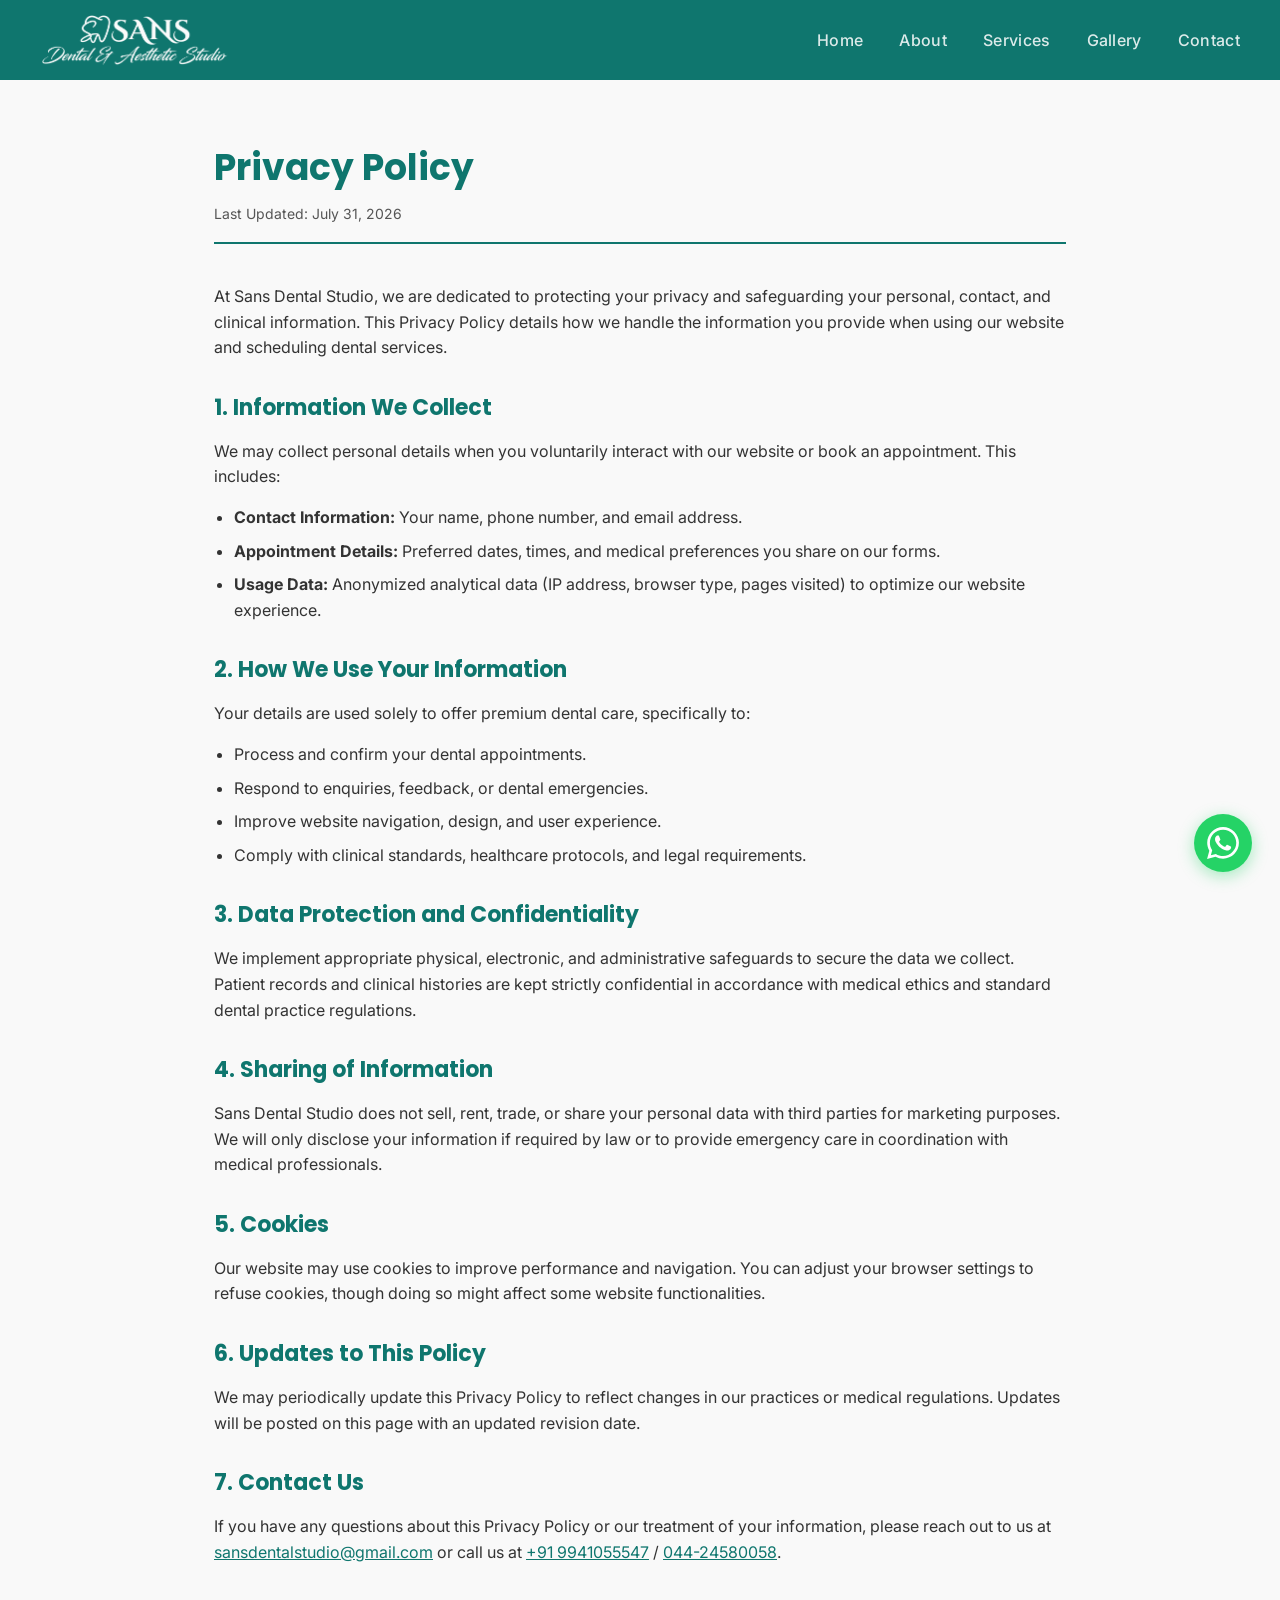
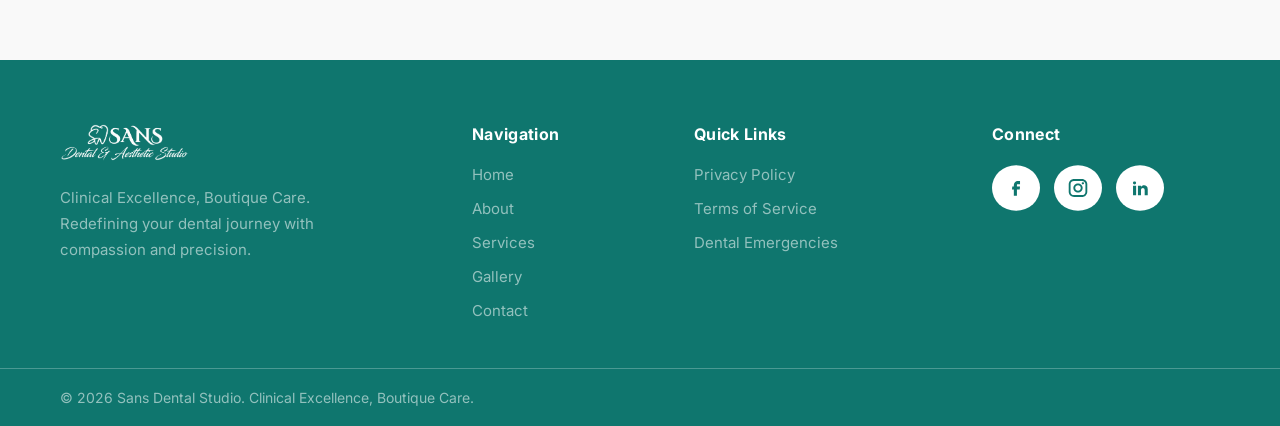
<file: pages/privacy.html>
<!DOCTYPE html>
<html lang="en">
<head>
  <meta charset="UTF-8" />
  <meta name="viewport" content="width=device-width, initial-scale=1.0" />
  <title>Privacy Policy | Sans Dental Studio – Thoraipakkam &amp; OMR, Chennai</title>
  <meta name="description" content="Read the Privacy Policy of Sans Dental Studio. Understand how we collect, use, and protect your personal information, clinical data, and appointment details." />
  <meta name="keywords" content="Sans Dental Studio Privacy Policy, Dental Clinic Data Policy Chennai, Patient Privacy Dental Studio, Sans Dental Privacy" />
  <meta name="robots" content="index, follow, max-snippet:-1, max-image-preview:large, max-video-preview:-1" />
  <meta name="author" content="Dr. Hamsapriya R – Sans Dental Studio" />
  <meta name="geo.region" content="IN-TN" />
  <meta name="geo.placename" content="Thoraipakkam, Chennai" />
  <meta name="geo.position" content="12.9349056;80.2304055" />
  <meta name="ICBM" content="12.9349056, 80.2304055" />
  <meta name="language" content="English" />
  <meta name="revisit-after" content="30 days" />
  <link rel="icon" type="image/x-icon" href="../favicon.ico?v=6" />
  <link rel="icon" type="image/png" sizes="32x32" href="../assets/icons/favicon-32x32.png?v=6" />
  <link rel="icon" type="image/png" sizes="16x16" href="../assets/icons/favicon-16x16.png?v=6" />
  <link rel="apple-touch-icon" sizes="180x180" href="../assets/icons/apple-touch-icon.png?v=6" />
  <link rel="manifest" href="../site.webmanifest" />
  <meta name="theme-color" content="#0F766E" />
  <meta name="msapplication-navbutton-color" content="#0F766E" />
  <meta name="apple-mobile-web-app-status-bar-style" content="#0F766E" />

  <meta property="og:type" content="website" />
  <meta property="og:url" content="https://sansdentalstudio.com/pages/privacy.html" />
  <meta property="og:title" content="Privacy Policy | Sans Dental Studio" />
  <meta property="og:description" content="How Sans Dental Studio handles your personal and clinical information with care and confidentiality." />
  <meta property="og:image" content="https://sansdentalstudio.com/assets/icons/image.png" />
  <meta property="og:image:width" content="512" />
  <meta property="og:image:height" content="512" />
  <meta property="og:image:type" content="image/png" />
  <meta property="og:image:alt" content="Sans Dental Studio Logo" />
  <meta property="og:site_name" content="Sans Dental Studio" />
  <meta property="og:locale" content="en_IN" />

  <meta property="twitter:card" content="summary" />
  <meta property="twitter:url" content="https://sansdentalstudio.com/pages/privacy.html" />
  <meta property="twitter:title" content="Privacy Policy | Sans Dental Studio" />
  <meta property="twitter:description" content="How Sans Dental Studio handles your personal and clinical information with care and confidentiality." />
  <meta property="twitter:image" content="https://sansdentalstudio.com/assets/icons/image.png" />

  <link rel="canonical" href="https://sansdentalstudio.com/pages/privacy.html" />
  <link rel="sitemap" type="application/xml" href="../sitemap.xml" />
  <link rel="preconnect" href="https://fonts.googleapis.com" />
  <link rel="preconnect" href="https://fonts.gstatic.com" crossorigin />
  <link href="https://fonts.googleapis.com/css2?family=Inter:wght@400;500;600;700&amp;family=Poppins:wght@600;700;800&amp;display=swap" rel="stylesheet" />
  <link rel="stylesheet" href="../css/about.css" />
  <script type="application/ld+json">
  [
    {
      "@context": "https://schema.org",
      "@type": "BreadcrumbList",
      "itemListElement": [
        {"@type": "ListItem", "position": 1, "name": "Home", "item": "https://sansdentalstudio.com/"},
        {"@type": "ListItem", "position": 2, "name": "Privacy Policy", "item": "https://sansdentalstudio.com/pages/privacy.html"}
      ]
    },
    {
      "@context": "https://schema.org",
      "@type": "WebPage",
      "name": "Privacy Policy – Sans Dental Studio",
      "url": "https://sansdentalstudio.com/pages/privacy.html",
      "description": "Privacy Policy outlining how Sans Dental Studio collects, uses, and protects patient data.",
      "publisher": {
        "@type": "Dentist",
        "@id": "https://sansdentalstudio.com/#dentist",
        "name": "Sans Dental Studio"
      }
    }
  ]
  </script>
  <style>
    .policy-section {
      padding: 140px 24px 80px;
      max-width: 900px;
      margin: 0 auto;
    }
    .policy-header {
      margin-bottom: 40px;
      border-bottom: 2px solid #0F766E;
      padding-bottom: 20px;
    }
    .policy-title {
      font-family: var(--font-logo);
      font-size: 36px;
      color: #0F766E;
      margin-bottom: 10px;
    }
    .policy-date {
      font-size: 14px;
      color: #555;
    }
    .policy-content h2 {
      font-family: var(--font-logo);
      font-size: 22px;
      color: #0F766E;
      margin-top: 30px;
      margin-bottom: 15px;
    }
    .policy-content p {
      font-size: 16px;
      line-height: 1.6;
      color: #333;
      margin-bottom: 15px;
    }
    .policy-content ul {
      margin-left: 20px;
      margin-bottom: 15px;
    }
    .policy-content li {
      font-size: 16px;
      line-height: 1.6;
      color: #333;
      margin-bottom: 8px;
    }
  </style>
</head>
<body>
  <a href="#main-content" class="skip-link" style="position:absolute;left:-9999px;top:0;background:#0F766E;color:#fff;padding:8px 12px;z-index:9999;text-decoration:none">Skip to main content</a>

  <header class="navbar" id="navbar">
    <div class="nav-inner">
      <a href="../index.html" class="nav-logo">
        <img src="../assets/icons/logo.png?v=3" alt="Sans Dental Studio" class="nav-logo-img" />
      </a>

      <nav class="nav-links" id="navLinks">
        <div class="mobile-nav-header">
          <span class="nav-logo">
            <img src="../assets/icons/logo.png?v=3" alt="Sans Dental Studio" class="nav-logo-img" />
          </span>
          <button class="close-toggle" id="closeToggle">Close</button>
        </div>
        <a href="../index.html" class="nav-link">Home</a>
        <a href="./about.html" class="nav-link">About</a>
        <a href="./service.html" class="nav-link">Services</a>
        <a href="./gallery.html" class="nav-link">Gallery</a>
        <a href="./contact.html" class="nav-link">Contact</a>
      </nav>

      <button class="menu-toggle" id="menuToggle">Menu</button>
    </div>
  </header>

  <main id="main-content">
    <section class="policy-section">
      <div class="policy-header reveal">
        <h1 class="policy-title">Privacy Policy</h1>
        <p class="policy-date">Last Updated: July 31, 2026</p>
      </div>

      <div class="policy-content reveal reveal-delay-1">
        <p>At Sans Dental Studio, we are dedicated to protecting your privacy and safeguarding your personal, contact, and clinical information. This Privacy Policy details how we handle the information you provide when using our website and scheduling dental services.</p>

        <h2>1. Information We Collect</h2>
        <p>We may collect personal details when you voluntarily interact with our website or book an appointment. This includes:</p>
        <ul>
          <li><strong>Contact Information:</strong> Your name, phone number, and email address.</li>
          <li><strong>Appointment Details:</strong> Preferred dates, times, and medical preferences you share on our forms.</li>
          <li><strong>Usage Data:</strong> Anonymized analytical data (IP address, browser type, pages visited) to optimize our website experience.</li>
        </ul>

        <h2>2. How We Use Your Information</h2>
        <p>Your details are used solely to offer premium dental care, specifically to:</p>
        <ul>
          <li>Process and confirm your dental appointments.</li>
          <li>Respond to enquiries, feedback, or dental emergencies.</li>
          <li>Improve website navigation, design, and user experience.</li>
          <li>Comply with clinical standards, healthcare protocols, and legal requirements.</li>
        </ul>

        <h2>3. Data Protection and Confidentiality</h2>
        <p>We implement appropriate physical, electronic, and administrative safeguards to secure the data we collect. Patient records and clinical histories are kept strictly confidential in accordance with medical ethics and standard dental practice regulations.</p>

        <h2>4. Sharing of Information</h2>
        <p>Sans Dental Studio does not sell, rent, trade, or share your personal data with third parties for marketing purposes. We will only disclose your information if required by law or to provide emergency care in coordination with medical professionals.</p>

        <h2>5. Cookies</h2>
        <p>Our website may use cookies to improve performance and navigation. You can adjust your browser settings to refuse cookies, though doing so might affect some website functionalities.</p>

        <h2>6. Updates to This Policy</h2>
        <p>We may periodically update this Privacy Policy to reflect changes in our practices or medical regulations. Updates will be posted on this page with an updated revision date.</p>

        <h2>7. Contact Us</h2>
        <p>If you have any questions about this Privacy Policy or our treatment of your information, please reach out to us at <a href="mailto:sansdentalstudio@gmail.com" style="color:#0F766E">sansdentalstudio@gmail.com</a> or call us at <a href="tel:+919941055547" style="color:#0F766E">+91 9941055547</a> / <a href="tel:04424580058" style="color:#0F766E">044-24580058</a>.</p>
      </div>
    </section>
  </main>

  <footer class="footer">
    <div class="footer-main">
      <div class="footer-brand">
        <a href="../index.html" class="footer-logo">
          <img src="../assets/icons/logo.png?v=3" alt="Sans Dental Studio" class="footer-logo-img" />
        </a>
        <p class="footer-tagline">
          Clinical Excellence, Boutique Care.<br />
          Redefining your dental journey with<br />
          compassion and precision.
        </p>
      </div>

      <div class="footer-nav">
        <h3 class="footer-col-title">Navigation</h3>
        <ul>
          <li><a href="../index.html">Home</a></li>
          <li><a href="./about.html">About</a></li>
          <li><a href="./service.html">Services</a></li>
          <li><a href="./gallery.html">Gallery</a></li>
          <li><a href="./contact.html">Contact</a></li>
        </ul>
      </div>

      <div class="footer-quick">
        <h3 class="footer-col-title">Quick Links</h3>
        <ul>
          <li><a href="./privacy.html">Privacy Policy</a></li>
          <li><a href="./terms.html">Terms of Service</a></li>
          <li><a href="./contact.html">Dental Emergencies</a></li>
        </ul>
      </div>

      <div class="footer-connect">
        <h3 class="footer-col-title">Connect</h3>
        <div class="social-icons">
          <a href="https://www.facebook.com/115496800368360" class="social-btn" aria-label="Facebook" target="_blank" rel="noopener noreferrer">
            <img src="../assets/icons/facebook.svg" alt="Facebook" />
          </a>
          <a href="https://www.instagram.com/sansdental/" class="social-btn" aria-label="Instagram" target="_blank" rel="noopener noreferrer">
            <img src="../assets/icons/instagram.svg" alt="Instagram" />
          </a>
          <a href="https://in.linkedin.com/in/hamsa-priya-ba69a31a7" class="social-btn" aria-label="LinkedIn" target="_blank" rel="noopener noreferrer">
            <img src="../assets/icons/linkedin.svg" alt="LinkedIn" />
          </a>
        </div>
      </div>
    </div>

    <div class="footer-bottom">
      <p>&copy; 2026 Sans Dental Studio. Clinical Excellence, Boutique Care.</p>
    </div>
  </footer>

  <!-- Floating WhatsApp Button -->
  <a href="https://wa.me/919941055547" class="whatsapp-float" target="_blank" rel="noopener noreferrer" aria-label="Chat on WhatsApp with Sans Dental Studio">
    <svg class="whatsapp-icon" viewBox="0 0 24 24">
      <path d="M.057 24l1.687-6.163c-1.041-1.804-1.588-3.849-1.587-5.946.003-6.556 5.338-11.891 11.893-11.891 3.181.001 6.167 1.24 8.413 3.488 2.245 2.248 3.481 5.236 3.48 8.414-.003 6.557-5.338 11.892-11.893 11.892-1.99-.001-3.951-.5-5.688-1.448l-6.305 1.654zm6.597-3.807c1.676.995 3.276 1.591 5.392 1.592 5.448 0 9.886-4.434 9.889-9.885.002-5.462-4.415-9.89-9.881-9.892-5.452 0-9.887 4.434-9.889 9.884-.001 2.225.651 3.891 1.746 5.634l-.999 3.648 3.742-.981zm11.387-5.464c-.074-.124-.272-.198-.57-.347-.297-.149-1.758-.868-2.031-.967-.272-.099-.47-.149-.669.149-.198.297-.768.967-.941 1.165-.173.198-.347.223-.644.074-.297-.149-1.255-.462-2.39-1.475-.883-.788-1.48-1.761-1.653-2.059-.173-.297-.018-.458.13-.606.134-.133.297-.347.446-.521.151-.172.2-.296.3-.495.099-.198.05-.372-.025-.521-.075-.148-.669-1.611-.916-2.206-.242-.579-.487-.501-.669-.51l-.57-.01c-.198 0-.52.074-.792.372s-1.04 1.016-1.04 2.479 1.065 2.876 1.213 3.074c.149.198 2.095 3.2 5.076 4.487.709.306 1.263.489 1.694.626.712.226 1.36.194 1.872.118.571-.085 1.758-.719 2.006-1.413.248-.695.248-1.29.173-1.414z"/>
    </svg>
  </a>

  <script src="../js/components/footer.js"></script>
  <script src="../js/components/navbar.js"></script>
  <script src="../js/pages/about.js"></script>
</body>
</html>
</file>
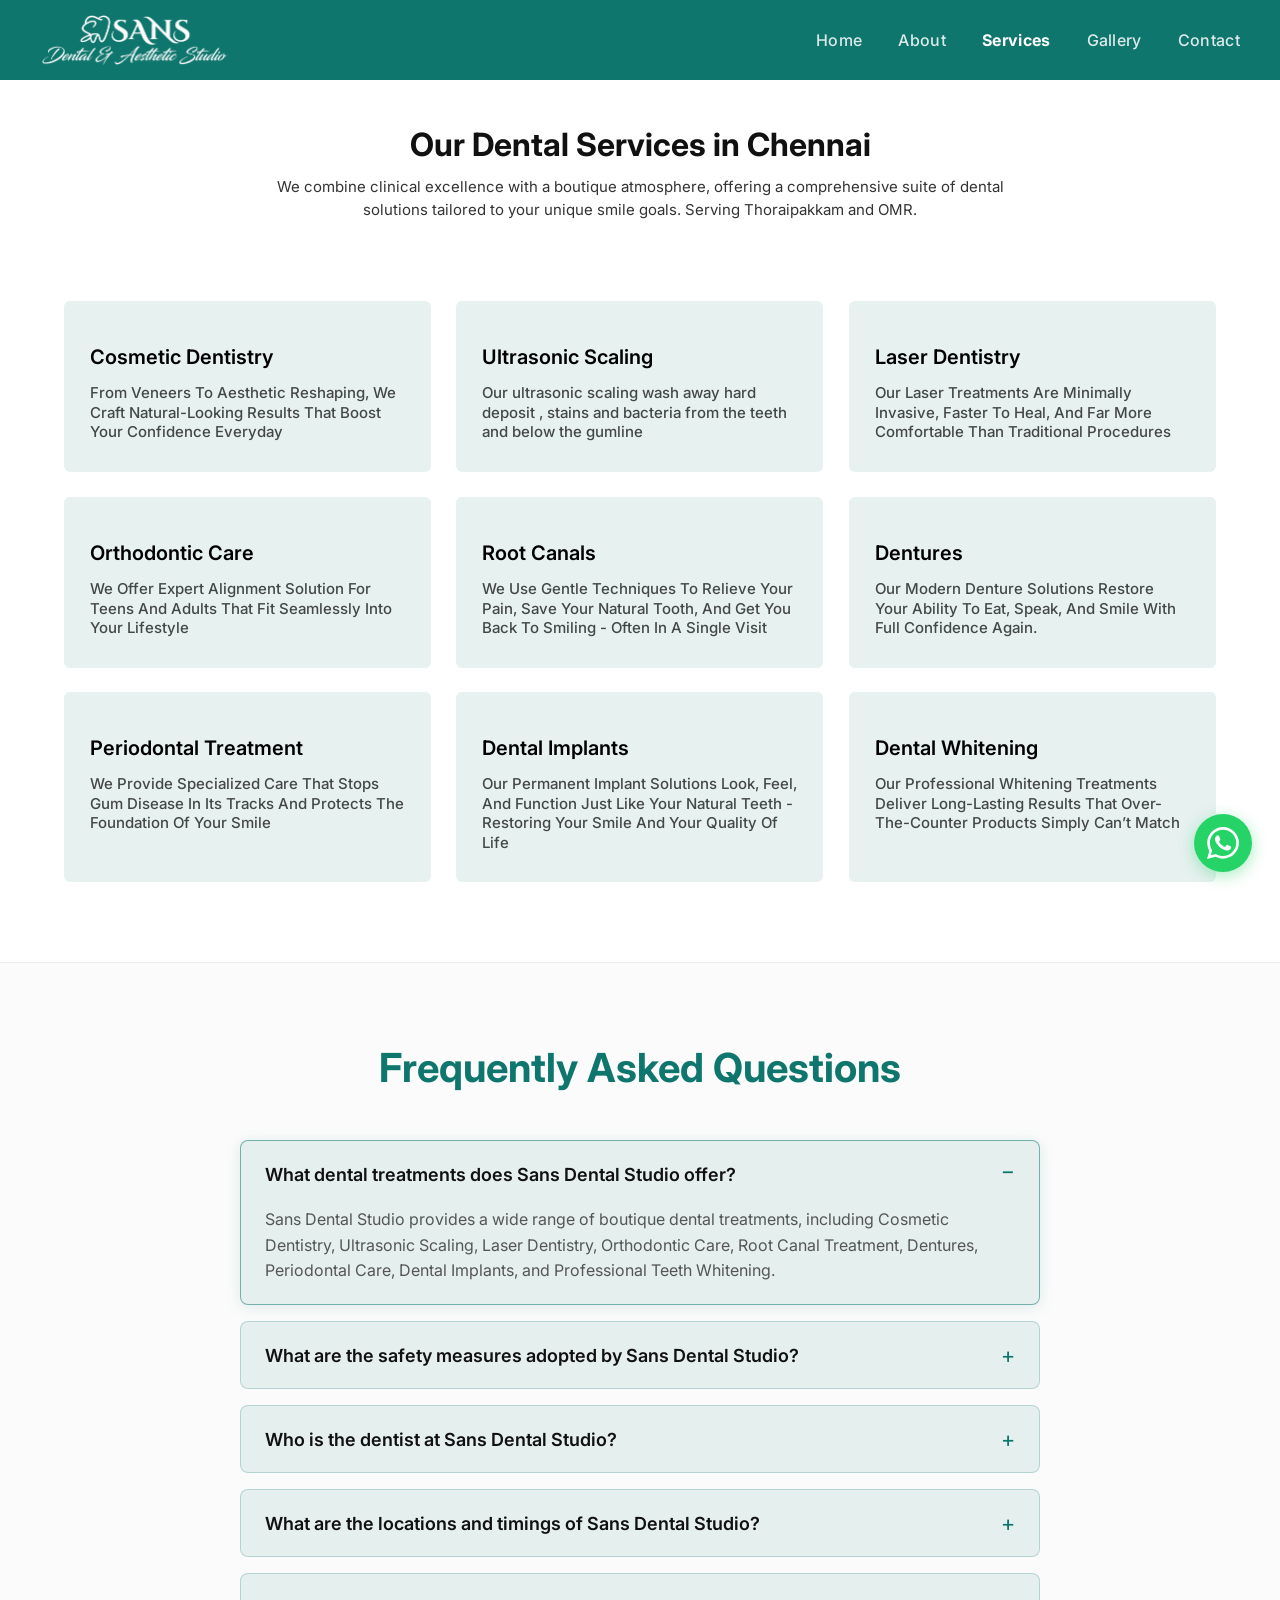
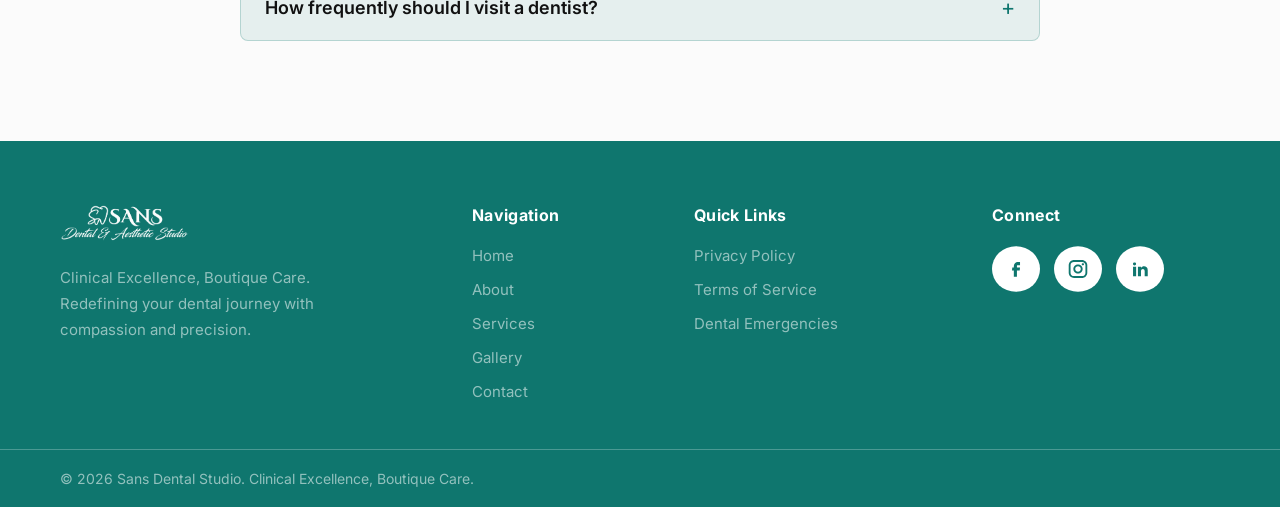
<file: pages/service.html>
<!doctype html>
<html lang="en">
  <head>
    <meta charset="UTF-8" />
    <meta name="viewport" content="width=device-width, initial-scale=1.0" />
    <title>Dental Services in Thoraipakkam Chennai | Cosmetic, Laser, Root Canal | Sans Dental Studio</title>
    <meta name="description" content="Sans Dental Studio offers expert dental services in Thoraipakkam &amp; OMR, Chennai. Cosmetic dentistry, ultrasonic scaling, laser treatments, root canals, dental implants, orthodontics &amp; teeth whitening by Dr. Hamsapriya R. Book online today." />
    <meta name="keywords" content="Dental Services Chennai, Cosmetic Dentistry Thoraipakkam, Laser Dentistry Chennai, Root Canal Treatment Thoraipakkam, Dental Implants Chennai, Orthodontics OMR, Teeth Whitening Chennai, Ultrasonic Scaling, Periodontal Treatment, Dentures Chennai" />
    <meta name="robots" content="index, follow, max-snippet:-1, max-image-preview:large, max-video-preview:-1" />
    <meta name="author" content="Dr. Hamsapriya R – Sans Dental Studio" />
    <meta name="geo.region" content="IN-TN" />
    <meta name="geo.placename" content="Thoraipakkam, Chennai" />
    <meta name="geo.position" content="12.9349056;80.2304055" />
    <meta name="ICBM" content="12.9349056, 80.2304055" />
    <meta name="language" content="English" />
    <meta name="revisit-after" content="7 days" />
    <link rel="icon" type="image/x-icon" href="../favicon.ico?v=6" />
    <link rel="icon" type="image/png" sizes="32x32" href="../assets/icons/favicon-32x32.png?v=6" />
    <link rel="icon" type="image/png" sizes="16x16" href="../assets/icons/favicon-16x16.png?v=6" />
    <link rel="apple-touch-icon" sizes="180x180" href="../assets/icons/apple-touch-icon.png?v=6" />
    <link rel="manifest" href="../site.webmanifest" />
    <meta name="theme-color" content="#0F766E" />
    <meta name="msapplication-navbutton-color" content="#0F766E" />
    <meta name="apple-mobile-web-app-status-bar-style" content="#0F766E" />
    <meta property="og:type" content="website" />
    <meta property="og:url" content="https://sansdentalstudio.com/pages/service.html" />
    <meta property="og:title" content="Our Services | Sans Dental Studio" />
    <meta property="og:description" content="Professional dental solutions tailored to your unique smile goals. Discover our comprehensive services today." />
    <meta property="og:image" content="https://sansdentalstudio.com/assets/icons/image.png" />
    <meta property="og:image:width" content="512" />
    <meta property="og:image:height" content="512" />
    <meta property="og:image:type" content="image/png" />
    <meta property="og:image:alt" content="Sans Dental Studio Logo" />
    <meta property="og:site_name" content="Sans Dental Studio" />
    <meta property="og:locale" content="en_IN" />

    <meta property="twitter:card" content="summary_large_image" />
    <meta property="twitter:url" content="https://sansdentalstudio.com/pages/service.html" />
    <meta property="twitter:title" content="Our Services | Sans Dental Studio" />
    <meta property="twitter:description" content="Professional dental solutions tailored to your unique smile goals. Discover our comprehensive services today." />
    <meta property="twitter:image" content="https://sansdentalstudio.com/assets/images/testimonial1.png" />

    <link rel="canonical" href="https://sansdentalstudio.com/pages/service.html" />
    <link rel="sitemap" type="application/xml" href="../sitemap.xml" />

    <link rel="preconnect" href="https://fonts.googleapis.com" />
    <link rel="preconnect" href="https://fonts.gstatic.com" crossorigin />
    <link
      href="https://fonts.googleapis.com/css2?family=Inter:wght@400;500;600;700&family=Poppins:wght@600;700&display=swap"
      rel="stylesheet"
    />
    <link rel="stylesheet" href="../css/service.css" />
    <script type="application/ld+json">
    [
      {
        "@context": "https://schema.org",
        "@type": "Dentist",
        "@id": "https://sansdentalstudio.com/#dentist",
        "name": "Sans Dental Studio",
        "url": "https://sansdentalstudio.com/",
        "logo": "https://sansdentalstudio.com/assets/icons/image.png",
        "telephone": ["+919941055547", "044-24580058"]
      },
      {
        "@context": "https://schema.org",
        "@type": "FAQPage",
        "mainEntity": [
          {
            "@type": "Question",
            "name": "What dental treatments does Sans Dental Studio offer?",
            "acceptedAnswer": {
              "@type": "Answer",
              "text": "Sans Dental Studio provides a wide range of boutique dental treatments, including Cosmetic Dentistry, Ultrasonic Scaling, Laser Dentistry, Orthodontic Care, Root Canal Treatment, Dentures, Periodontal Care, Dental Implants, and Professional Teeth Whitening."
            }
          },
          {
            "@type": "Question",
            "name": "Does Sans Dental Studio provide pain-free root canals and laser dentistry?",
            "acceptedAnswer": {
              "@type": "Answer",
              "text": "Yes, we specialize in gentle, minimally invasive laser treatments that offer faster healing times and maximum comfort. Our advanced single-visit root canals are designed to relieve tooth pain and save your natural teeth with minimal discomfort."
            }
          },
          {
            "@type": "Question",
            "name": "Who is the dentist at Sans Dental Studio?",
            "acceptedAnswer": {
              "@type": "Answer",
              "text": "Sans Dental Studio is led by Dr. Hamsapriya R, a highly experienced general and cosmetic dentist with over 15 years of clinical expertise. Dr. Hamsapriya R is BDS qualified and specializes in crafting personalized, compassionate dental solutions."
            }
          },
          {
            "@type": "Question",
            "name": "What are the locations and timings of Sans Dental Studio?",
            "acceptedAnswer": {
              "@type": "Answer",
              "text": "Sans Dental Studio has clinics in Thoraipakkam and OMR (Chennai, India). Our clinic timings are Monday to Saturday from 10:00 AM to 2:00 PM. You can contact us at +91 9941055547 / 044-24580058 to schedule an appointment."
            }
          },
          {
            "@type": "Question",
            "name": "How frequently should I visit a dentist?",
            "acceptedAnswer": {
              "@type": "Answer",
              "text": "The frequency of a visit to a dentist depends on the condition of your oral health. It is advised that people must visit a dentist at least once in six months for regular dental check-ups. However, people with dental problems must visit once in three months or as directed by the dentists."
            }
          }
        ]
      }
    ]
    </script>
    <script type="application/ld+json">
    [
      {
        "@context": "https://schema.org",
        "@type": "BreadcrumbList",
        "itemListElement": [
          {"@type": "ListItem", "position": 1, "name": "Home", "item": "https://sansdentalstudio.com/"},
          {"@type": "ListItem", "position": 2, "name": "Services", "item": "https://sansdentalstudio.com/pages/service.html"}
        ]
      },
      {
        "@context": "https://schema.org",
        "@type": "MedicalOrganization",
        "name": "Sans Dental Studio",
        "@id": "https://sansdentalstudio.com/#dentist",
        "url": "https://sansdentalstudio.com/pages/service.html",
        "hasOfferCatalog": {
          "@type": "OfferCatalog",
          "name": "Boutique Dental Treatments",
          "itemListElement": [
            {
              "@type": "Offer",
              "itemOffered": {
                "@type": "MedicalProcedure",
                "name": "Cosmetic Dentistry",
                "description": "Comprehensive smile redesign, porcelain veneers, and composite aesthetic restorations.",
                "procedureType": "https://schema.org/NonInvasiveProcedure"
              }
            },
            {
              "@type": "Offer",
              "itemOffered": {
                "@type": "MedicalProcedure",
                "name": "Laser Dentistry",
                "description": "Minimally invasive diode laser gum treatment, disinfection, and painless soft tissue contouring.",
                "procedureType": "https://schema.org/NonInvasiveProcedure"
              }
            },
            {
              "@type": "Offer",
              "itemOffered": {
                "@type": "MedicalProcedure",
                "name": "Root Canal Treatment",
                "description": "Painless endodontic therapy for infected tooth pulp removal, pain relief, and natural tooth preservation.",
                "procedureType": "https://schema.org/SurgicalProcedure"
              }
            },
            {
              "@type": "Offer",
              "itemOffered": {
                "@type": "MedicalProcedure",
                "name": "Ultrasonic Scaling",
                "description": "Gentle ultrasonic calculus and plaque removal for gum disease prevention."
              }
            },
            {
              "@type": "Offer",
              "itemOffered": {
                "@type": "MedicalProcedure",
                "name": "Orthodontic Care",
                "description": "Teeth alignment using traditional braces and clear invisible aligners."
              }
            },
            {
              "@type": "Offer",
              "itemOffered": {
                "@type": "MedicalProcedure",
                "name": "Dental Implants",
                "description": "Permanent titanium implant posts and porcelain crown restorations."
              }
            },
            {
              "@type": "Offer",
              "itemOffered": {
                "@type": "MedicalProcedure",
                "name": "Dental Whitening",
                "description": "Clinical in-office enamel bleaching for immediate stain removal."
              }
            },
            {
              "@type": "Offer",
              "itemOffered": {
                "@type": "MedicalProcedure",
                "name": "Dentures & Restorations",
                "description": "Custom-fitted complete and partial prosthetic dentures."
              }
            }
          ]
        }
      }
    ]
    </script>
  </head>

  <body>
    <a href="#main-content" class="skip-link" style="position:absolute;left:-9999px;top:0;background:#0F766E;color:#fff;padding:8px 12px;z-index:9999;text-decoration:none">Skip to main content</a>

    <header class="navbar" id="navbar">
      <div class="nav-inner">
        <a href="../index.html" class="nav-logo">
          <img src="../assets/icons/logo.png?v=3" alt="Sans Dental Studio" class="nav-logo-img" />
        </a>

        <nav class="nav-links" id="navLinks">
          <div class="mobile-nav-header">
            <span class="nav-logo">
              <img src="../assets/icons/logo.png?v=3" alt="Sans Dental Studio" class="nav-logo-img" />
            </span>
            <button class="close-toggle" id="closeToggle">Close</button>
          </div>
          <a href="../index.html" class="nav-link">Home</a>
          <a href="./about.html" class="nav-link">About</a>
          <a href="./service.html" class="nav-link active">Services</a>
          <a href="./gallery.html" class="nav-link">Gallery</a>
          <a href="./contact.html" class="nav-link">Contact</a>
        </nav>

        <button class="menu-toggle" id="menuToggle">Menu</button>
      </div>
    </header>

    <main id="main-content">
        <section class="service-section" aria-label="Dental Services at Sans Dental Studio">
          <div class="service-container">

            <!-- service heading -->
            <div class="service-header scroll-reveal">
              <h1>Our Dental Services in Chennai</h1>
              <p>
                We combine clinical excellence with a boutique atmosphere, offering a comprehensive suite of dental solutions tailored to your unique smile goals. Serving Thoraipakkam and OMR.
              </p>
            </div>

          
            <div class="service-grid">

               <div class="service-card scroll-reveal delay-1">
                <h3>Cosmetic Dentistry</h3>
                <p>From Veneers To Aesthetic Reshaping, We Craft Natural-Looking Results That Boost Your Confidence Everyday</p>
              </div>

              <div class="service-card scroll-reveal delay-2">
                <h3>Ultrasonic Scaling</h3>
                <p>Our ultrasonic scaling wash away hard deposit , stains and bacteria  from the teeth and below the gumline</p>
              </div>

              <div class="service-card scroll-reveal delay-3">
                <h3>Laser Dentistry</h3>
                <p>Our Laser Treatments Are Minimally Invasive, Faster To Heal, And Far More Comfortable Than Traditional Procedures</p>
              </div>

              <div class="service-card scroll-reveal delay-1">
                <h3>Orthodontic Care</h3>
                <p>We Offer Expert Alignment Solution For Teens And Adults That Fit Seamlessly Into Your Lifestyle</p>
              </div>

              <div class="service-card scroll-reveal delay-2">
                <h3>Root Canals</h3>
                <p>We Use Gentle Techniques To Relieve Your Pain, Save Your Natural Tooth, And Get You Back To Smiling - Often In A Single Visit</p>
              </div>

              <div class="service-card scroll-reveal delay-3">
                <h3>Dentures</h3>
                <p>Our Modern Denture Solutions Restore Your Ability To Eat, Speak, And Smile With Full Confidence Again.</p>
              </div>

              <div class="service-card scroll-reveal delay-1">
                <h3>Periodontal Treatment</h3>
                <p>We Provide Specialized Care That Stops Gum Disease In Its Tracks And Protects The Foundation Of Your Smile</p>
              </div>

              <div class="service-card scroll-reveal delay-2">
                <h3>Dental Implants</h3>
                <p>Our Permanent Implant Solutions Look, Feel, And Function Just Like Your Natural Teeth - Restoring Your Smile And Your Quality Of Life</p>
              </div>

              <div class="service-card scroll-reveal delay-3">
                <h3>Dental Whitening</h3>
                <p>Our Professional Whitening Treatments Deliver Long-Lasting Results That Over-The-Counter Products Simply Can’t Match</p>
              </div>

            </div>

          </div>
        </section>

        <section class="faq-section">
          <div class="faq-container">
            <h2 class="faq-section-title scroll-reveal">Frequently Asked Questions</h2>
            <div class="faq-list">
              <details class="faq-item scroll-reveal delay-1" open>
                <summary class="faq-question">What dental treatments does Sans Dental Studio offer?</summary>
                <div class="faq-answer">
                  <p>Sans Dental Studio provides a wide range of boutique dental treatments, including Cosmetic Dentistry, Ultrasonic Scaling, Laser Dentistry, Orthodontic Care, Root Canal Treatment, Dentures, Periodontal Care, Dental Implants, and Professional Teeth Whitening.</p>
                </div>
              </details>
              <details class="faq-item scroll-reveal delay-2">
                <summary class="faq-question">What are the safety measures adopted by Sans Dental Studio?</summary>
                <div class="faq-answer">
                  <p>Sans Dental has adopted world-class measures to ensure the safety of patients. Our trademarked Stringent 4 step sterilisation process is a testimony to our commitment to high standards of safety & sterilisation. We have enhanced our safety protocols under WHO Guidelines in response to the COVID crisis and are now operating with10X safety protocols. Our Clinic is now deployed with new state of the art equipment- Aerosol Suction & Decontamination Unit (ASDU) & Constant Fumigation Device (CFD) to effectively manage any aerosols or contaminants in the clinic premises. We follow a zero-compromise policy when it comes to safety & hygiene. This ensures a completely sterile & hygienic environment.</p>
                </div>
              </details>
              <details class="faq-item scroll-reveal delay-3">
                <summary class="faq-question">Who is the dentist at Sans Dental Studio?</summary>
                <div class="faq-answer">
                  <p>Sans Dental Studio is led by Dr. Hamsapriya R, a highly experienced general and cosmetic dentist with over 15 years of clinical expertise. Dr. Hamsapriya R is BDS qualified and specializes in crafting personalized, compassionate dental solutions.</p>
                </div>
              </details>
              <details class="faq-item scroll-reveal delay-4">
                <summary class="faq-question">What are the locations and timings of Sans Dental Studio?</summary>
                <div class="faq-answer">
                  <p>Sans Dental Studio has clinics in Thoraipakkam and OMR (Chennai, India). Our clinic timings are Monday to Saturday from 10:00 AM to 2:00 PM. You can contact us at +91 9941055547 / 044-24580058 to schedule an appointment. However, in the case of unforeseen situations, the timing may differ on that particular day.</p>
                </div>
              </details>
              <details class="faq-item scroll-reveal delay-5">
                <summary class="faq-question">How frequently should I visit a dentist?</summary>
                <div class="faq-answer">
                  <p>The frequency of a visit to a dentist depends on the condition of your oral health. It is advised that people must visit a dentist at least once in six months for regular dental check-ups. However, people with dental problems must visit once in three months or as directed by the dentists.</p>
                </div>
              </details>
            </div>
          </div>
        </section>
    </main>

    <footer class="footer">
    <div class="footer-main">
      <div class="footer-brand">
        <a href="../index.html" class="footer-logo">
          <img src="../assets/icons/logo.png?v=3" alt="Sans Dental Studio" class="footer-logo-img" />
        </a>
        <p class="footer-tagline">
          Clinical Excellence, Boutique Care.<br>
          Redefining your dental journey with<br>
          compassion and precision.
        </p>
      </div>

      <div class="footer-nav">
        <h3 class="footer-col-title">Navigation</h3>
        <ul>
          <li><a href="../index.html">Home</a></li>
          <li><a href="./about.html">About</a></li>
          <li><a href="./service.html">Services</a></li>
          <li><a href="./gallery.html">Gallery</a></li>
          <li><a href="./contact.html">Contact</a></li>
        </ul>
      </div>

      <div class="footer-quick">
        <h3 class="footer-col-title">Quick Links</h3>
        <ul>
          <li><a href="./privacy.html">Privacy Policy</a></li>
          <li><a href="./terms.html">Terms of Service</a></li>
          <li><a href="./contact.html">Dental Emergencies</a></li>
      
        </ul>
      </div>

      <div class="footer-connect">
        <h3 class="footer-col-title">Connect</h3>
        <div class="social-icons">
          <a href="https://www.facebook.com/115496800368360" class="social-btn" aria-label="Facebook" target="_blank" rel="noopener noreferrer">
            <img src="../assets/icons/facebook.svg" alt="Facebook">
          </a>
          <a href="https://www.instagram.com/sansdental/" class="social-btn" aria-label="Instagram" target="_blank" rel="noopener noreferrer">
            <img src="../assets/icons/instagram.svg" alt="Instagram">
          </a>
          <a href="https://in.linkedin.com/in/hamsa-priya-ba69a31a7" class="social-btn" aria-label="LinkedIn" target="_blank" rel="noopener noreferrer">
            <img src="../assets/icons/linkedin.svg" alt="LinkedIn">
          </a>
         
        </div>
      </div>
    </div>

    <div class="footer-bottom">
      <p>© 2026 Sans Dental Studio. Clinical Excellence, Boutique Care.</p>
    </div>
    </footer>

    <!-- Floating WhatsApp Button -->
    <a href="https://wa.me/919941055547" class="whatsapp-float" target="_blank" rel="noopener noreferrer" aria-label="Chat on WhatsApp with Sans Dental Studio">
      <svg class="whatsapp-icon" viewBox="0 0 24 24">
        <path d="M.057 24l1.687-6.163c-1.041-1.804-1.588-3.849-1.587-5.946.003-6.556 5.338-11.891 11.893-11.891 3.181.001 6.167 1.24 8.413 3.488 2.245 2.248 3.481 5.236 3.48 8.414-.003 6.557-5.338 11.892-11.893 11.892-1.99-.001-3.951-.5-5.688-1.448l-6.305 1.654zm6.597-3.807c1.676.995 3.276 1.591 5.392 1.592 5.448 0 9.886-4.434 9.889-9.885.002-5.462-4.415-9.89-9.881-9.892-5.452 0-9.887 4.434-9.889 9.884-.001 2.225.651 3.891 1.746 5.634l-.999 3.648 3.742-.981zm11.387-5.464c-.074-.124-.272-.198-.57-.347-.297-.149-1.758-.868-2.031-.967-.272-.099-.47-.149-.669.149-.198.297-.768.967-.941 1.165-.173.198-.347.223-.644.074-.297-.149-1.255-.462-2.39-1.475-.883-.788-1.48-1.761-1.653-2.059-.173-.297-.018-.458.13-.606.134-.133.297-.347.446-.521.151-.172.2-.296.3-.495.099-.198.05-.372-.025-.521-.075-.148-.669-1.611-.916-2.206-.242-.579-.487-.501-.669-.51l-.57-.01c-.198 0-.52.074-.792.372s-1.04 1.016-1.04 2.479 1.065 2.876 1.213 3.074c.149.198 2.095 3.2 5.076 4.487.709.306 1.263.489 1.694.626.712.226 1.36.194 1.872.118.571-.085 1.758-.719 2.006-1.413.248-.695.248-1.29.173-1.414z"/>
      </svg>
    </a>

    <script src="../js/components/navbar.js"></script>
    <script src="../js/components/footer.js"></script>
  </body>
</html>
</file>
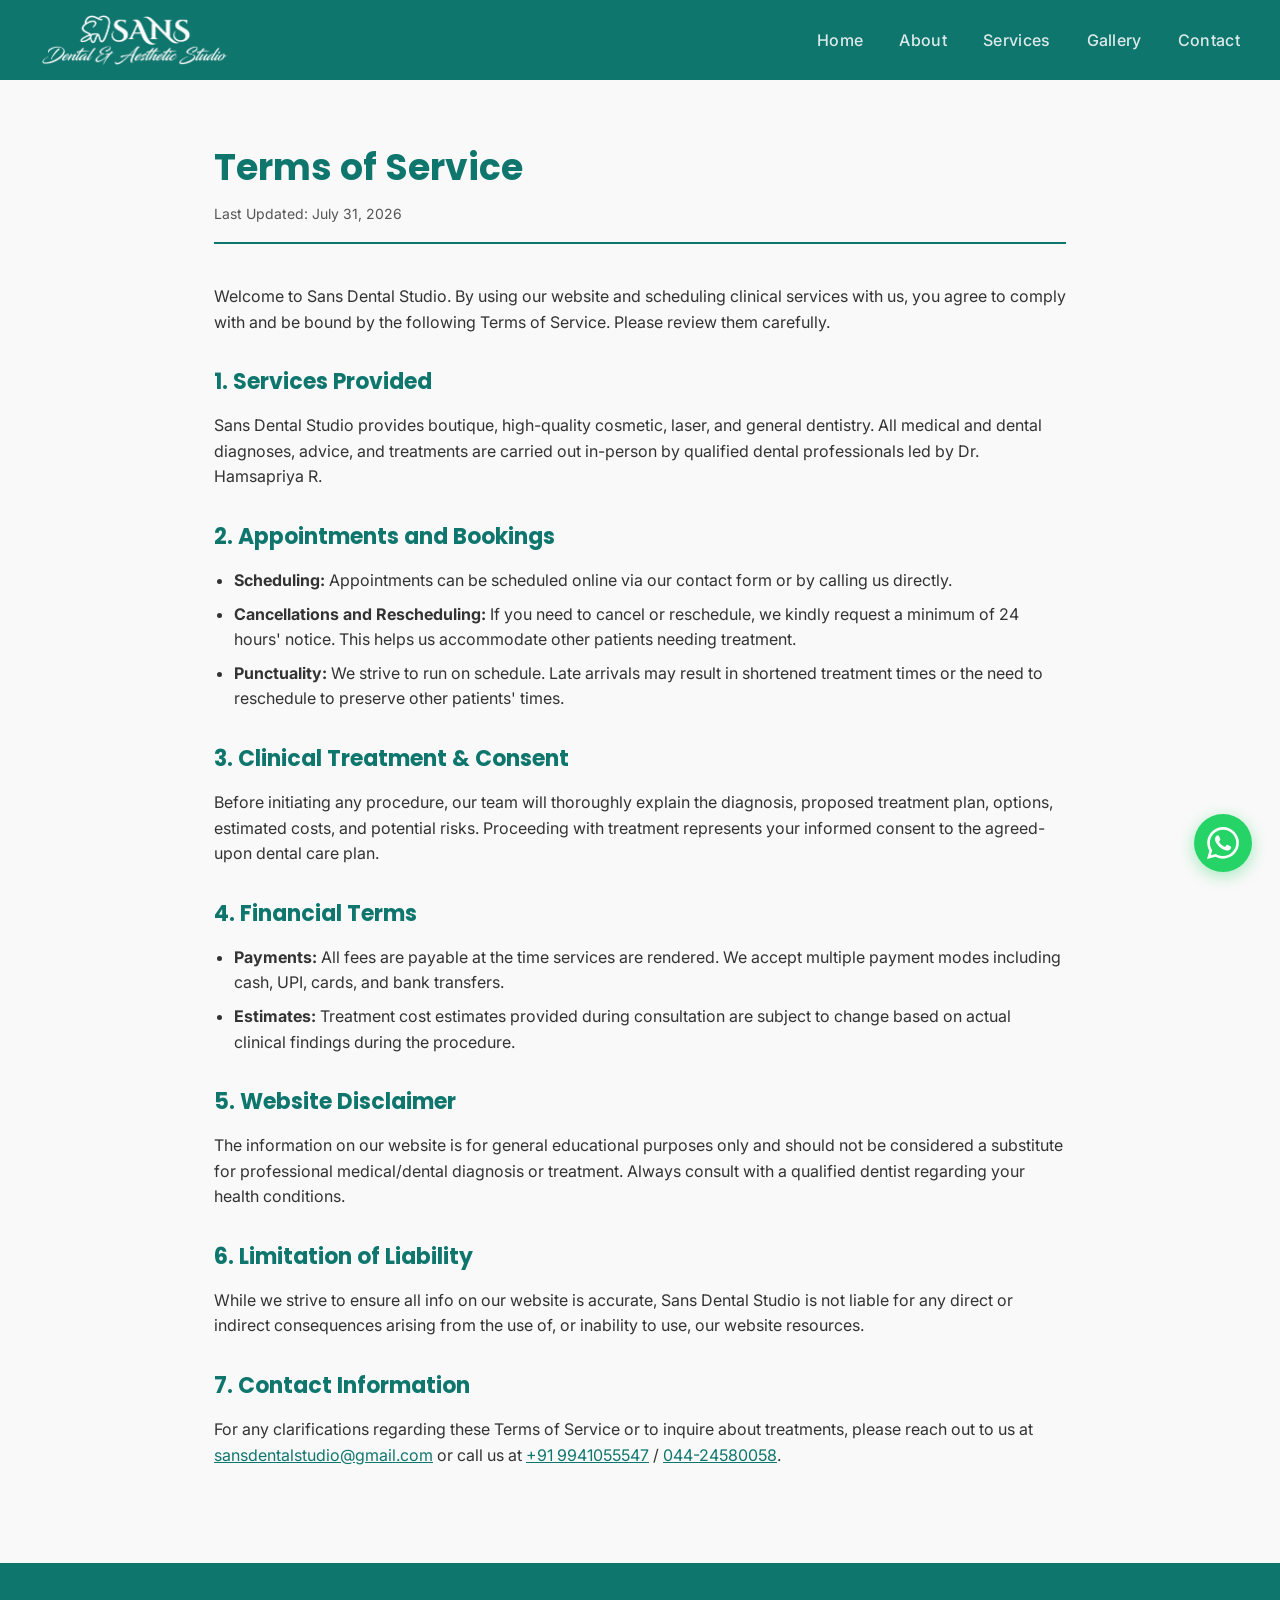
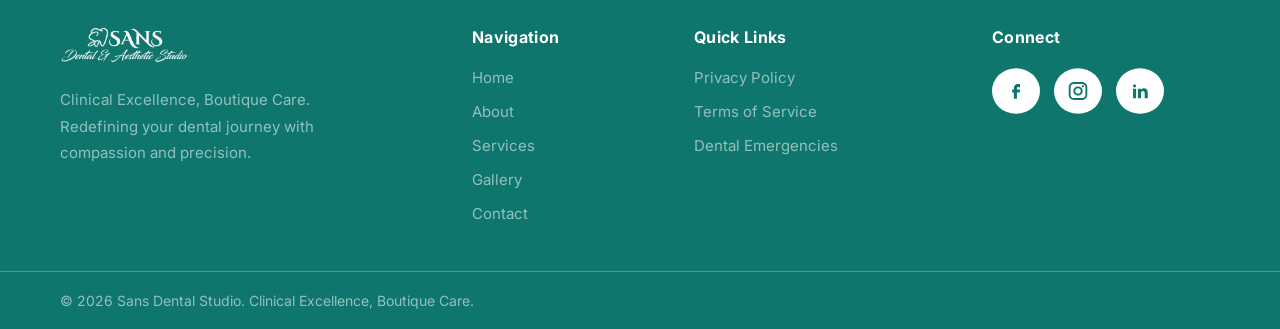
<file: pages/terms.html>
<!DOCTYPE html>
<html lang="en">
<head>
  <meta charset="UTF-8" />
  <meta name="viewport" content="width=device-width, initial-scale=1.0" />
  <title>Terms of Service | Sans Dental Studio – Thoraipakkam &amp; OMR, Chennai</title>
  <meta name="description" content="Terms of Service for Sans Dental Studio. Learn about appointment guidelines, cancellation policies, treatment consent, and financial terms for our boutique dental clinic." />
  <meta name="keywords" content="Sans Dental Studio Terms of Service, Dental Clinic Terms Chennai, Dental Appointment Policy, Sans Dental Terms, Patient Terms Dental Studio Chennai" />
  <meta name="robots" content="index, follow, max-snippet:-1, max-image-preview:large, max-video-preview:-1" />
  <meta name="author" content="Dr. Hamsapriya R – Sans Dental Studio" />
  <meta name="geo.region" content="IN-TN" />
  <meta name="geo.placename" content="Thoraipakkam, Chennai" />
  <meta name="geo.position" content="12.9349056;80.2304055" />
  <meta name="ICBM" content="12.9349056, 80.2304055" />
  <meta name="language" content="English" />
  <meta name="revisit-after" content="30 days" />
  <link rel="icon" type="image/x-icon" href="../favicon.ico?v=6" />
  <link rel="icon" type="image/png" sizes="32x32" href="../assets/icons/favicon-32x32.png?v=6" />
  <link rel="icon" type="image/png" sizes="16x16" href="../assets/icons/favicon-16x16.png?v=6" />
  <link rel="apple-touch-icon" sizes="180x180" href="../assets/icons/apple-touch-icon.png?v=6" />
  <link rel="manifest" href="../site.webmanifest" />
  <meta name="theme-color" content="#0F766E" />
  <meta name="msapplication-navbutton-color" content="#0F766E" />
  <meta name="apple-mobile-web-app-status-bar-style" content="#0F766E" />

  <meta property="og:type" content="website" />
  <meta property="og:url" content="https://sansdentalstudio.com/pages/terms.html" />
  <meta property="og:title" content="Terms of Service | Sans Dental Studio" />
  <meta property="og:description" content="Appointment guidelines, treatment consent, and financial terms for Sans Dental Studio – boutique dental care in Thoraipakkam, Chennai." />
  <meta property="og:image" content="https://sansdentalstudio.com/assets/icons/image.png" />
  <meta property="og:image:width" content="512" />
  <meta property="og:image:height" content="512" />
  <meta property="og:image:type" content="image/png" />
  <meta property="og:image:alt" content="Sans Dental Studio Logo" />
  <meta property="og:site_name" content="Sans Dental Studio" />
  <meta property="og:locale" content="en_IN" />

  <meta property="twitter:card" content="summary" />
  <meta property="twitter:url" content="https://sansdentalstudio.com/pages/terms.html" />
  <meta property="twitter:title" content="Terms of Service | Sans Dental Studio" />
  <meta property="twitter:description" content="Appointment guidelines, treatment consent, and financial terms for Sans Dental Studio – boutique dental care in Thoraipakkam, Chennai." />
  <meta property="twitter:image" content="https://sansdentalstudio.com/assets/icons/image.png" />

  <link rel="canonical" href="https://sansdentalstudio.com/pages/terms.html" />
  <link rel="sitemap" type="application/xml" href="../sitemap.xml" />
  <link rel="preconnect" href="https://fonts.googleapis.com" />
  <link rel="preconnect" href="https://fonts.gstatic.com" crossorigin />
  <link href="https://fonts.googleapis.com/css2?family=Inter:wght@400;500;600;700&amp;family=Poppins:wght@600;700;800&amp;display=swap" rel="stylesheet" />
  <link rel="stylesheet" href="../css/about.css" />
  <script type="application/ld+json">
  [
    {
      "@context": "https://schema.org",
      "@type": "BreadcrumbList",
      "itemListElement": [
        {"@type": "ListItem", "position": 1, "name": "Home", "item": "https://sansdentalstudio.com/"},
        {"@type": "ListItem", "position": 2, "name": "Terms of Service", "item": "https://sansdentalstudio.com/pages/terms.html"}
      ]
    },
    {
      "@context": "https://schema.org",
      "@type": "WebPage",
      "name": "Terms of Service – Sans Dental Studio",
      "url": "https://sansdentalstudio.com/pages/terms.html",
      "description": "Terms of Service for Sans Dental Studio covering appointments, cancellations, clinical consent, and financial terms.",
      "publisher": {
        "@type": "Dentist",
        "@id": "https://sansdentalstudio.com/#dentist",
        "name": "Sans Dental Studio"
      }
    }
  ]
  </script>
  <style>
    .policy-section {
      padding: 140px 24px 80px;
      max-width: 900px;
      margin: 0 auto;
    }
    .policy-header {
      margin-bottom: 40px;
      border-bottom: 2px solid #0F766E;
      padding-bottom: 20px;
    }
    .policy-title {
      font-family: var(--font-logo);
      font-size: 36px;
      color: #0F766E;
      margin-bottom: 10px;
    }
    .policy-date {
      font-size: 14px;
      color: #555;
    }
    .policy-content h2 {
      font-family: var(--font-logo);
      font-size: 22px;
      color: #0F766E;
      margin-top: 30px;
      margin-bottom: 15px;
    }
    .policy-content p {
      font-size: 16px;
      line-height: 1.6;
      color: #333;
      margin-bottom: 15px;
    }
    .policy-content ul {
      margin-left: 20px;
      margin-bottom: 15px;
    }
    .policy-content li {
      font-size: 16px;
      line-height: 1.6;
      color: #333;
      margin-bottom: 8px;
    }
  </style>
</head>
<body>
  <a href="#main-content" class="skip-link" style="position:absolute;left:-9999px;top:0;background:#0F766E;color:#fff;padding:8px 12px;z-index:9999;text-decoration:none">Skip to main content</a>

  <header class="navbar" id="navbar">
    <div class="nav-inner">
      <a href="../index.html" class="nav-logo">
        <img src="../assets/icons/logo.png?v=3" alt="Sans Dental Studio" class="nav-logo-img" />
      </a>

      <nav class="nav-links" id="navLinks">
        <div class="mobile-nav-header">
          <span class="nav-logo">
            <img src="../assets/icons/logo.png?v=3" alt="Sans Dental Studio" class="nav-logo-img" />
          </span>
          <button class="close-toggle" id="closeToggle">Close</button>
        </div>
        <a href="../index.html" class="nav-link">Home</a>
        <a href="./about.html" class="nav-link">About</a>
        <a href="./service.html" class="nav-link">Services</a>
        <a href="./gallery.html" class="nav-link">Gallery</a>
        <a href="./contact.html" class="nav-link">Contact</a>
      </nav>

      <button class="menu-toggle" id="menuToggle">Menu</button>
    </div>
  </header>

  <main id="main-content">
    <section class="policy-section">
      <div class="policy-header reveal">
        <h1 class="policy-title">Terms of Service</h1>
        <p class="policy-date">Last Updated: July 31, 2026</p>
      </div>

      <div class="policy-content reveal reveal-delay-1">
        <p>Welcome to Sans Dental Studio. By using our website and scheduling clinical services with us, you agree to comply with and be bound by the following Terms of Service. Please review them carefully.</p>

        <h2>1. Services Provided</h2>
        <p>Sans Dental Studio provides boutique, high-quality cosmetic, laser, and general dentistry. All medical and dental diagnoses, advice, and treatments are carried out in-person by qualified dental professionals led by Dr. Hamsapriya R.</p>

        <h2>2. Appointments and Bookings</h2>
        <ul>
          <li><strong>Scheduling:</strong> Appointments can be scheduled online via our contact form or by calling us directly.</li>
          <li><strong>Cancellations and Rescheduling:</strong> If you need to cancel or reschedule, we kindly request a minimum of 24 hours' notice. This helps us accommodate other patients needing treatment.</li>
          <li><strong>Punctuality:</strong> We strive to run on schedule. Late arrivals may result in shortened treatment times or the need to reschedule to preserve other patients' times.</li>
        </ul>

        <h2>3. Clinical Treatment &amp; Consent</h2>
        <p>Before initiating any procedure, our team will thoroughly explain the diagnosis, proposed treatment plan, options, estimated costs, and potential risks. Proceeding with treatment represents your informed consent to the agreed-upon dental care plan.</p>

        <h2>4. Financial Terms</h2>
        <ul>
          <li><strong>Payments:</strong> All fees are payable at the time services are rendered. We accept multiple payment modes including cash, UPI, cards, and bank transfers.</li>
          <li><strong>Estimates:</strong> Treatment cost estimates provided during consultation are subject to change based on actual clinical findings during the procedure.</li>
        </ul>

        <h2>5. Website Disclaimer</h2>
        <p>The information on our website is for general educational purposes only and should not be considered a substitute for professional medical/dental diagnosis or treatment. Always consult with a qualified dentist regarding your health conditions.</p>

        <h2>6. Limitation of Liability</h2>
        <p>While we strive to ensure all info on our website is accurate, Sans Dental Studio is not liable for any direct or indirect consequences arising from the use of, or inability to use, our website resources.</p>

        <h2>7. Contact Information</h2>
        <p>For any clarifications regarding these Terms of Service or to inquire about treatments, please reach out to us at <a href="mailto:sansdentalstudio@gmail.com" style="color:#0F766E">sansdentalstudio@gmail.com</a> or call us at <a href="tel:+919941055547" style="color:#0F766E">+91 9941055547</a> / <a href="tel:04424580058" style="color:#0F766E">044-24580058</a>.</p>
      </div>
    </section>
  </main>

  <footer class="footer">
    <div class="footer-main">
      <div class="footer-brand">
        <a href="../index.html" class="footer-logo">
          <img src="../assets/icons/logo.png?v=3" alt="Sans Dental Studio" class="footer-logo-img" />
        </a>
        <p class="footer-tagline">
          Clinical Excellence, Boutique Care.<br />
          Redefining your dental journey with<br />
          compassion and precision.
        </p>
      </div>

      <div class="footer-nav">
        <h3 class="footer-col-title">Navigation</h3>
        <ul>
          <li><a href="../index.html">Home</a></li>
          <li><a href="./about.html">About</a></li>
          <li><a href="./service.html">Services</a></li>
          <li><a href="./gallery.html">Gallery</a></li>
          <li><a href="./contact.html">Contact</a></li>
        </ul>
      </div>

      <div class="footer-quick">
        <h3 class="footer-col-title">Quick Links</h3>
        <ul>
          <li><a href="./privacy.html">Privacy Policy</a></li>
          <li><a href="./terms.html">Terms of Service</a></li>
          <li><a href="./contact.html">Dental Emergencies</a></li>
        </ul>
      </div>

      <div class="footer-connect">
        <h3 class="footer-col-title">Connect</h3>
        <div class="social-icons">
          <a href="https://www.facebook.com/115496800368360" class="social-btn" aria-label="Facebook" target="_blank" rel="noopener noreferrer">
            <img src="../assets/icons/facebook.svg" alt="Facebook" />
          </a>
          <a href="https://www.instagram.com/sansdental/" class="social-btn" aria-label="Instagram" target="_blank" rel="noopener noreferrer">
            <img src="../assets/icons/instagram.svg" alt="Instagram" />
          </a>
          <a href="https://in.linkedin.com/in/hamsa-priya-ba69a31a7" class="social-btn" aria-label="LinkedIn" target="_blank" rel="noopener noreferrer">
            <img src="../assets/icons/linkedin.svg" alt="LinkedIn" />
          </a>
        </div>
      </div>
    </div>

    <div class="footer-bottom">
      <p>&copy; 2026 Sans Dental Studio. Clinical Excellence, Boutique Care.</p>
    </div>
  </footer>

  <!-- Floating WhatsApp Button -->
  <a href="https://wa.me/919941055547" class="whatsapp-float" target="_blank" rel="noopener noreferrer" aria-label="Chat on WhatsApp with Sans Dental Studio">
    <svg class="whatsapp-icon" viewBox="0 0 24 24">
      <path d="M.057 24l1.687-6.163c-1.041-1.804-1.588-3.849-1.587-5.946.003-6.556 5.338-11.891 11.893-11.891 3.181.001 6.167 1.24 8.413 3.488 2.245 2.248 3.481 5.236 3.48 8.414-.003 6.557-5.338 11.892-11.893 11.892-1.99-.001-3.951-.5-5.688-1.448l-6.305 1.654zm6.597-3.807c1.676.995 3.276 1.591 5.392 1.592 5.448 0 9.886-4.434 9.889-9.885.002-5.462-4.415-9.89-9.881-9.892-5.452 0-9.887 4.434-9.889 9.884-.001 2.225.651 3.891 1.746 5.634l-.999 3.648 3.742-.981zm11.387-5.464c-.074-.124-.272-.198-.57-.347-.297-.149-1.758-.868-2.031-.967-.272-.099-.47-.149-.669.149-.198.297-.768.967-.941 1.165-.173.198-.347.223-.644.074-.297-.149-1.255-.462-2.39-1.475-.883-.788-1.48-1.761-1.653-2.059-.173-.297-.018-.458.13-.606.134-.133.297-.347.446-.521.151-.172.2-.296.3-.495.099-.198.05-.372-.025-.521-.075-.148-.669-1.611-.916-2.206-.242-.579-.487-.501-.669-.51l-.57-.01c-.198 0-.52.074-.792.372s-1.04 1.016-1.04 2.479 1.065 2.876 1.213 3.074c.149.198 2.095 3.2 5.076 4.487.709.306 1.263.489 1.694.626.712.226 1.36.194 1.872.118.571-.085 1.758-.719 2.006-1.413.248-.695.248-1.29.173-1.414z"/>
    </svg>
  </a>

  <script src="../js/components/footer.js"></script>
  <script src="../js/components/navbar.js"></script>
  <script src="../js/pages/about.js"></script>
</body>
</html>
</file>
<file: css/about.css>
*,
*::before,
*::after {
  box-sizing: border-box;
  margin: 0;
  padding: 0;
}

:root {
  --navy: #0F766E;
  --navy-dark: #0F766E;
  --white: #ffffff;
  --off-white: rgba(255, 255, 255, 0.55);
  --text-dark: #111111;
  --font: "Inter", sans-serif;
  --font-logo: "Poppins", sans-serif;
  --nav-h: 80px;
}

html {
  scroll-behavior: smooth;
}

body {
  font-family: var(--font);
  background: #f9f9f9;
  color: var(--text-dark);
  min-height: 100vh;
}

.navbar {
  position: fixed;
  top: 0;
  left: 0;
  width: 100%;
  height: var(--nav-h);
  background: var(--navy);
  z-index: 1000;
  display: flex;
  align-items: center;
}

.nav-inner {
  width: 100%;
  max-width: 1600px;
  margin: 0 auto;
  padding: 0 40px;
  display: flex;
  align-items: center;
  justify-content: space-between;
  gap: 16px;
}

.nav-logo {
  display: inline-flex;
  align-items: center;
  gap: 10px;
  font-family: var(--font-logo);
  font-size: 18px;
  font-weight: 700;
  color: var(--white);
  text-decoration: none;
  letter-spacing: 0.01em;
  white-space: nowrap;
  flex-shrink: 0;
  transition:
    transform 0.3s cubic-bezier(0.175, 0.885, 0.32, 1.275),
    opacity 0.3s ease;
}
.nav-logo:hover {
  transform: scale(1.05);
  opacity: 0.9;
}

.nav-logo-img {
  width: 190px;
  height: auto;
  object-fit: contain;
  display: block;
}

.nav-links {
  display: flex;
  align-items: center;
  gap: 36px;
}

.nav-link {
  font-size: 16px;
  font-weight: 500;
  color: var(--white);
  text-decoration: none;
  letter-spacing: 0.02em;
  transition:
    opacity 0.3s ease,
    transform 0.3s cubic-bezier(0.175, 0.885, 0.32, 1.275),
    color 0.3s ease;
  white-space: nowrap;
  display: inline-block;
}

.nav-link:not(.active) {
  opacity: 0.85;
}
.nav-link:hover {
  color: #ffffff;
}
.nav-link.active {
  font-weight: 700;
  color: #ffffff;
}

.menu-toggle {
  display: none;
  background: none;
  border: none;
  color: var(--white);
  font-family: var(--font);
  font-size: 15px;
  font-weight: 600;
  cursor: pointer;
  letter-spacing: 0.03em;
  padding: 4px 0;
  white-space: nowrap;
  transition:
    opacity 0.3s ease,
    transform 0.3s ease;
}
.menu-toggle:hover {
  opacity: 0.75;
  transform: scale(1.05);
}

.mobile-nav-header {
  display: none;
}

.close-toggle {
  background: none;
  border: none;
  color: var(--white);
  font-family: var(--font);
  font-size: 15px;
  font-weight: 600;
  cursor: pointer;
  letter-spacing: 0.03em;
  padding: 4px 0;
  transition:
    opacity 0.3s ease,
    transform 0.3s ease;
}
.close-toggle:hover {
  opacity: 0.8;
  transform: scale(1.05);
}

@keyframes slideUp {
  from {
    opacity: 0;
    transform: translateY(20px);
  }
  to {
    opacity: 1;
    transform: translateY(0);
  }
}

@media (max-width: 768px) {
  .menu-toggle {
    display: block;
  }
  .nav-inner {
    padding: 0 24px;
  }

  .nav-links {
    position: fixed;
    inset: 0;
    background: var(--navy);
    z-index: 999;
    flex-direction: column;
    justify-content: center;
    align-items: center;
    gap: 32px;

    opacity: 0;
    pointer-events: none;
    transform: translateY(-8px);
    transition:
      opacity 0.25s ease,
      transform 0.25s ease;
  }

  .nav-links.open {
    opacity: 1;
    pointer-events: all;
    transform: translateY(0);
  }

  .mobile-nav-header {
    display: flex;
    position: absolute;
    top: 0;
    left: 0;
    width: 100%;
    height: var(--nav-h);
    padding: 0 24px;
    align-items: center;
    justify-content: space-between;
  }

  .nav-link {
    font-size: 35px;
    font-weight: 700;
    color: var(--off-white);
    opacity: 1;
    transition:
      color 0.2s ease,
      transform 0.2s ease;
  }
  .nav-link:not(.active) {
    opacity: 1;
  }

  .nav-link.active {
    color: #ffffff;
  }

  .nav-link:hover {
    color: #ffffff;
    transform: scale(1.04);
  }

  .nav-links.open .nav-link {
    animation: slideUp 0.35s ease both;
  }
  .nav-links.open .nav-link:nth-of-type(1) {
    animation-delay: 0.05s;
  }
  .nav-links.open .nav-link:nth-of-type(2) {
    animation-delay: 0.1s;
  }
  .nav-links.open .nav-link:nth-of-type(3) {
    animation-delay: 0.15s;
  }
  .nav-links.open .nav-link:nth-of-type(4) {
    animation-delay: 0.2s;
  }
  .nav-links.open .nav-link:nth-of-type(5) {
    animation-delay: 0.25s;
  }
}

@media (max-width: 480px) {
  .nav-link {
    font-size: 29px;
  }
}

.footer {
  background: var(--navy);
  width: 100%;
  opacity: 0;
  transform: translateY(24px);
  transition:
    opacity 0.6s ease,
    transform 0.6s ease;
}

.footer--visible {
  opacity: 1;
  transform: translateY(0);
}

.footer-main {
  max-width: 1400px;
  margin: 0 auto;
  padding: 64px 60px 48px;
  display: grid;
  grid-template-columns: 2fr 1fr 1.4fr 1.2fr;
  gap: 40px 32px;
  align-items: start;
}

.footer-logo {
  display: inline-block;
  margin-bottom: 20px;
}

.footer-logo-img {
  width: 130px;
  height: auto;
  object-fit: contain;
  display: block;
}

.footer-tagline {
  font-size: 15px;
  line-height: 1.75;
  color: var(--off-white);
}

.footer-col-title {
  font-size: 16px;
  font-weight: 700;
  color: var(--white);
  letter-spacing: 0.02em;
  margin-bottom: 20px;
}

.footer-nav ul,
.footer-quick ul {
  list-style: none;
  display: flex;
  flex-direction: column;
  gap: 14px;
}

.footer-nav a,
.footer-quick a {
  font-size: 15px;
  color: var(--off-white);
  text-decoration: none;
  transition: color 0.2s ease;
}

.footer-nav a:hover,
.footer-quick a:hover {
  color: #ffffff;
}

.social-icons {
  display: flex;
  gap: 14px;
  flex-wrap: wrap;
}

.social-btn {
  display: block;
  text-decoration: none;
  transition: transform 0.2s ease;
  flex-shrink: 0;
}

.social-btn:hover {
  transform: translateY(-3px);
}

.social-btn img {
  width: 48px;
  height: 48px;
  display: block;
}

.footer-bottom {
  border-top: 1px solid rgba(255, 255, 255, 0.252);
  padding: 20px 60px;
  max-width: 100%;
}

.footer-bottom p {
  max-width: 1280px;
  margin: 0 auto;
  font-size: 14px;
  color: var(--off-white);
}

@media (max-width: 960px) {
  .footer-main {
    grid-template-columns: 1fr 1fr;
    padding: 48px 40px 36px;
  }

  .footer-brand {
    grid-column: 1 / -1;
  }
}

@media (max-width: 600px) {
  .footer-main {
    grid-template-columns: 1fr;
    padding: 40px 24px 32px;
    gap: 32px;
  }

  .footer-brand {
    grid-column: 1;
  }

  .footer-bottom {
    padding: 16px 24px;
    text-align: center;
  }

  .social-icons {
    gap: 12px;
  }
}

.about-hero {
  max-width: 1400px;
  margin: 0 auto;
  padding: 120px 60px 80px;
  display: grid;
  grid-template-columns: 1fr 1fr;
  align-items: center;
  gap: 80px;
}

.about-hero-text {
  animation: fadeInLeft 0.7s ease both;
}

.about-hero-eyebrow {
  font-size: 13px;
  font-weight: 600;
  letter-spacing: 0.14em;
  text-transform: uppercase;
  color: #0F766E;
  margin-bottom: 20px;
}

.about-hero-title {
  font-family: var(--font);
  font-size: 52px;
  font-weight: 700;
  line-height: 1.12;
  color: var(--text-dark);
  margin-bottom: 24px;
  letter-spacing: -0.01em;
}

.about-hero-desc {
  font-size: 17px;
  line-height: 1.75;
  color: var(--text-dark);
  opacity: 0.8;
  margin-bottom: 36px;
  max-width: 600px;
}

.about-hero-cta {
  display: inline-block;
  font-size: 15px;
  font-weight: 600;
  color: var(--navy);
  text-decoration: none;

  letter-spacing: 0.03em;
  transition:
    background 0.2s ease,
    color 0.2s ease;
}
.about-hero-cta:hover {
  color: #0F766E;
}

.about-hero-image {
  animation: fadeInRight 0.7s ease 0.15s both;
  border-radius: 4px;
  overflow: hidden;
  position: relative;
}

.about-hero-image img {
  width: 100%;
  height: 420px;
  object-fit: cover;
  display: block;
  border-radius: 4px;
}

.doctor-section {
  background: var(--navy);
  padding: 80px 0;
}

.doctor-inner {
  max-width: 1400px;
  margin: 0 auto;
  padding: 0 60px;
  display: grid;
  grid-template-columns: 420px 1fr;
  gap: 40px;
  align-items: center;
}

.doctor-photo-wrap {
  border-radius: 6px;
  overflow: hidden;
  flex-shrink: 0;
}

.doctor-photo-wrap img {
  width: 100%;
  height: 420px;
  object-fit: cover;
  object-position: top center;
  display: block;
  border-radius: 6px;
}

.doctor-info {
  color: var(--white);
}

.doctor-rating {
  display: flex;
  align-items: center;
  gap: 8px;
  margin-bottom: 20px;
}

.doctor-rating-star {
  font-size: 18px;
  color: #ffffff;
}

.doctor-rating-text {
  font-size: 14px;
  letter-spacing: 0.04em;
  color: #ffffff;
}

.doctor-name {
  font-family: var(--font-logo);
  font-size: 48px;
  font-weight: 700;
  color: var(--white);
  margin-bottom: 10px;
  line-height: 1.1;
}

.doctor-title {
  font-size: 15px;
  color: rgba(255, 255, 255, 0.737);
  font-weight: 600;
  letter-spacing: 0.06em;
  text-transform: uppercase;
  margin-bottom: 28px;
}

.doctor-desc {
  font-size: 16px;
  line-height: 1.75;
  color: rgba(255, 255, 255, 0.799);
  margin-bottom: 40px;
  max-width: 720px;
}

.doctor-badges {
  display: flex;
  gap: 25px;
  flex-wrap: wrap;
}

.doctor-badge {
  background-color: #ffffff;
  padding: 16px 15px;
  border-radius: 4px;
  min-width: 180px;
}

.doctor-badge-label {
  font-size: 11px;
  color: var(--navy);
  opacity: 0.7;
  text-transform: uppercase;
  letter-spacing: 0.1em;
  font-weight: 600;
  margin-bottom: 6px;
}

.doctor-badge-value {
  font-size: 16px;
  font-weight: 600;
  color: var(--navy);
}

.why-section {
  background: #f9f9f9;
  padding: 96px 60px;
}

.why-inner {
  max-width: 1400px;
  margin: 0 auto;
}

.section-title {
  font-family: var(--font-logo);
  font-size: 40px;
  font-weight: 700;
  color: var(--navy);
  text-align: center;
  margin-bottom: 64px;
  letter-spacing: -0.01em;
}

.why-cards {
  display: grid;
  grid-template-columns: repeat(3, 1fr);
  gap: 24px;
}

.why-card {
  background: rgba(207, 228, 226, 0.5);
  border: 1px solid rgba(15, 118, 110, 0.1);
  border-radius: 8px;
  padding: 48px 36px;
  text-align: center;
  transition:
    transform 0.25s ease,
    box-shadow 0.25s ease;
}

.why-card:hover {
  transform: translateY(-6px);
  box-shadow: 0 16px 48px rgba(32, 32, 204, 0.1);
}

.why-card-icon {
  width: 60px;
  height: 60px;
  background: var(--navy);
  border-radius: 50%;
  display: flex;
  align-items: center;
  justify-content: center;
  margin: 0 auto 24px;
}

.why-card-icon img {
  width: 22px;
  height: 22px;
  object-fit: contain;
}

.why-card-title {
  font-size: 20px;
  font-weight: 700;
  color: var(--text-dark);
  margin-bottom: 14px;
}

.why-card-desc {
  font-size: 15px;
  line-height: 1.7;
  color: var(--text-dark);
  opacity: 0.7;
}

@keyframes fadeInLeft {
  from {
    opacity: 0;
    transform: translateX(-30px);
  }
  to {
    opacity: 1;
    transform: translateX(0);
  }
}

@keyframes fadeInRight {
  from {
    opacity: 0;
    transform: translateX(30px);
  }
  to {
    opacity: 1;
    transform: translateX(0);
  }
}

@keyframes fadeInUp {
  from {
    opacity: 0;
    transform: translateY(30px);
  }
  to {
    opacity: 1;
    transform: translateY(0);
  }
}

.reveal {
  opacity: 0;
  transform: translateY(28px);
  transition:
    opacity 0.6s ease,
    transform 0.6s ease;
}

.reveal.visible {
  opacity: 1;
  transform: translateY(0);
}

.reveal-delay-1 {
  transition-delay: 0.1s;
}
.reveal-delay-2 {
  transition-delay: 0.2s;
}
.reveal-delay-3 {
  transition-delay: 0.3s;
}

@media (max-width: 1024px) {
  .about-hero {
    padding: 100px 80px 40px;
    gap: 48px;
  }

  .about-hero-title {
    font-size: 40px;
  }

  .doctor-inner {
    grid-template-columns: 340px 1fr;
    gap: 48px;
    padding: 0 40px;
  }

  .doctor-name {
    font-size: 38px;
  }

  .why-section {
    padding: 72px 40px;
  }
}

@media (max-width: 768px) {
  .about-hero {
    grid-template-columns: 1fr;
    padding: 60px 24px 40px;
    gap: 32px;
    text-align: center;
  }

  .about-hero-text {
    order: 2;
    display: flex;
    flex-direction: column;
    align-items: center;
  }

  .about-hero-image {
    margin: 50px auto 0;
    order: 1;
    width: 90%;
  }

  .about-hero-image img {
    height: auto;
    max-height: 300px;
    width: 100%;
    aspect-ratio: 16/9;
  }

  .about-hero-title {
    font-size: 32px;
    line-height: 1.2;
  }

  .about-hero-desc {
    margin: 0 auto 24px;
    font-size: 16px;
  }

  .doctor-inner {
    grid-template-columns: 1fr;
    padding: 0 24px;
    gap: 36px;
    text-align: left;
  }

  .doctor-photo-wrap {
    margin: 0 auto;
    width: 100%;
    max-width: 400px;
  }

  .doctor-photo-wrap img {
    height: 480px;
    width: 100%;
    object-position: center top;
  }

  .doctor-rating {
    justify-content: left;
  }

  .doctor-badges {
    justify-content: left;
  }
  .why-section {
    padding: 60px 24px;
  }

  .why-cards {
    grid-template-columns: 1fr;
  }

  .section-title {
    font-size: 32px;
  }
}

@media (max-width: 400px) {
  .doctor-name {
    font-size: 32px;
  }
  .doctor-title {
    font-size: 14px;
  }
  .doctor-photo-wrap {
    height: auto;
    max-width: 100%;
  }
  .doctor-photo-wrap img {
    height: 400px;
  }
  .doctor-desc {
    font-size: 14px;
  }
  .doctor-badge {
    min-width: 140px;
    padding: 12px;
  }
}

/* Animations */
.scroll-reveal, .reveal {
  opacity: 0;
  transform: translateY(30px);
  transition: opacity 0.8s cubic-bezier(0.16, 1, 0.3, 1), transform 0.8s cubic-bezier(0.16, 1, 0.3, 1);
  will-change: transform, opacity;
}

.scroll-reveal.visible, .reveal.visible {
  opacity: 1;
  transform: translateY(0);
}

.delay-1, .reveal-delay-1 { --d: 0.1s; transition-delay: var(--d); }
.delay-2, .reveal-delay-2 { --d: 0.2s; transition-delay: var(--d); }
.delay-3, .reveal-delay-3 { --d: 0.3s; transition-delay: var(--d); }
.delay-4 { --d: 0.4s; transition-delay: var(--d); }
.delay-5 { --d: 0.5s; transition-delay: var(--d); }

/* Floating WhatsApp Button */
.whatsapp-float {
  position: fixed;
  bottom: 28px;
  right: 28px;
  width: 58px;
  height: 58px;
  background-color: #25D366;
  color: #FFF;
  border-radius: 50px;
  text-align: center;
  font-size: 30px;
  box-shadow: 0 4px 16px rgba(37, 211, 102, 0.4);
  z-index: 9999;
  display: flex;
  align-items: center;
  justify-content: center;
  text-decoration: none;
  transition: transform 0.3s ease, box-shadow 0.3s ease, background-color 0.3s ease;
}

.whatsapp-float:hover {
  background-color: #20ba5a;
  transform: scale(1.08) translateY(-2px);
  box-shadow: 0 6px 22px rgba(37, 211, 102, 0.55);
  color: #FFF;
}

.whatsapp-icon {
  width: 32px;
  height: 32px;
  fill: #FFF;
}

@media (max-width: 768px) {
  .whatsapp-float {
    bottom: 20px;
    right: 20px;
    width: 52px;
    height: 52px;
  }
  .whatsapp-icon {
    width: 28px;
    height: 28px;
  }
}
</file>
<file: css/contact.css>
*,
*::before,
*::after {
  box-sizing: border-box;
  margin: 0;
  padding: 0;
}

:root {
  --navy: #0F766E;
  --navy-dark: #0F766E;
  --white: #ffffff;
  --off-white: rgba(255, 255, 255, 0.55);
  --text-dark: #111111;
  --font: "Inter", sans-serif;
  --font-logo: "Poppins", sans-serif;
  --nav-h: 80px;
}

html {
  scroll-behavior: smooth;
}

body {
  font-family: var(--font);
  background: #ffffff;
  color: var(--text-dark);
  min-height: 100vh;
}

/* Navbar */

.navbar {
  position: fixed;
  top: 0;
  left: 0;
  width: 100%;
  height: var(--nav-h);
  background: var(--navy);
  z-index: 1000;
  display: flex;
  align-items: center;
}

.nav-inner {
  width: 100%;
  max-width: 1600px;
  margin: 0 auto;
  padding: 0 40px;
  display: flex;
  align-items: center;
  justify-content: space-between;
  gap: 16px;
}

.nav-logo {
  display: inline-flex;
  align-items: center;
  gap: 10px;
  font-family: var(--font-logo);
  font-size: 18px;
  font-weight: 700;
  color: var(--white);
  text-decoration: none;
  letter-spacing: 0.01em;
  white-space: nowrap;
  flex-shrink: 0;
  transition:
    transform 0.3s cubic-bezier(0.175, 0.885, 0.32, 1.275),
    opacity 0.3s ease;
}
.nav-logo:hover {
  transform: scale(1.05);
  opacity: 0.9;
}

.nav-logo-img {
  width: 190px;
  height: auto;
  object-fit: contain;
  display: block;
}

.nav-links {
  display: flex;
  align-items: center;
  gap: 36px;
}

.nav-link {
  font-size: 16px;
  font-weight: 500;
  color: var(--white);
  text-decoration: none;
  letter-spacing: 0.02em;
  transition:
    opacity 0.3s ease,
    transform 0.3s cubic-bezier(0.175, 0.885, 0.32, 1.275),
    color 0.3s ease;
  white-space: nowrap;
  display: inline-block;
}

.nav-link:not(.active) {
  opacity: 0.85;
}
.nav-link:hover {
  opacity: 1;
  transform: translateY(-2px);
  color: #ffffff;
}

.nav-link.active {
  font-weight: 700;
  color: #ffffff;
}

.menu-toggle {
  display: none;
  background: none;
  border: none;
  color: var(--white);
  font-family: var(--font);
  font-size: 15px;
  font-weight: 600;
  cursor: pointer;
  letter-spacing: 0.03em;
  padding: 4px 0;
  white-space: nowrap;
  transition:
    opacity 0.3s ease,
    transform 0.3s ease;
}
.menu-toggle:hover {
  opacity: 0.75;
  transform: scale(1.05);
}

.mobile-nav-header {
  display: none;
}

.close-toggle {
  background: none;
  border: none;
  color: var(--white);
  font-family: var(--font);
  font-size: 15px;
  font-weight: 600;
  cursor: pointer;
  letter-spacing: 0.03em;
  padding: 4px 0;
  transition:
    opacity 0.3s ease,
    transform 0.3s ease;
}
.close-toggle:hover {
  opacity: 0.8;
  transform: scale(1.05);
}

@keyframes slideUp {
  from {
    opacity: 0;
    transform: translateY(20px);
  }
  to {
    opacity: 1;
    transform: translateY(0);
  }
}

@media (max-width: 768px) {
  .menu-toggle {
    display: block;
  }
  .nav-inner {
    padding: 0 24px;
  }

  .hero {
    padding-left: 24px;
    padding-right: 24px;
    padding-bottom: 48px;
  }

  .nav-links {
    position: fixed;
    inset: 0;
    background: var(--navy);
    z-index: 999;
    flex-direction: column;
    justify-content: center;
    align-items: center;
    gap: 32px;

    opacity: 0;
    pointer-events: none;
    transform: translateY(-8px);
    transition:
      opacity 0.25s ease,
      transform 0.25s ease;
  }

  .nav-links.open {
    opacity: 1;
    pointer-events: all;
    transform: translateY(0);
  }

  .mobile-nav-header {
    display: flex;
    position: absolute;
    top: 0;
    left: 0;
    width: 100%;
    height: var(--nav-h);
    padding: 0 24px;
    align-items: center;
    justify-content: space-between;
  }

  .nav-link {
    font-size: 35px;
    font-weight: 700;
    color: var(--off-white);
    opacity: 1;
    transition:
      color 0.2s ease,
      transform 0.2s ease;
  }
  .nav-link:not(.active) {
    opacity: 1;
  }

  .nav-link.active {
    color: #ffffff;
  }

  .nav-link:hover {
    color: #ffffff;
    transform: scale(1.04);
    opacity: 1;
  }

  .nav-links.open .nav-link {
    animation: slideUp 0.35s ease both;
  }
  .nav-links.open .nav-link:nth-of-type(1) {
    animation-delay: 0.05s;
  }
  .nav-links.open .nav-link:nth-of-type(2) {
    animation-delay: 0.1s;
  }
  .nav-links.open .nav-link:nth-of-type(3) {
    animation-delay: 0.15s;
  }
  .nav-links.open .nav-link:nth-of-type(4) {
    animation-delay: 0.2s;
  }
  .nav-links.open .nav-link:nth-of-type(5) {
    animation-delay: 0.25s;
  }
}

@media (max-width: 480px) {
  .nav-link {
    font-size: 29px;
  }
}

/* Footer */
.footer {
  background: var(--navy);
  width: 100%;
  opacity: 0;
  transform: translateY(24px);
  transition:
    opacity 0.6s ease,
    transform 0.6s ease;
}

.footer--visible {
  opacity: 1;
  transform: translateY(0);
}

.footer-main {
  max-width: 1400px;
  margin: 0 auto;
  padding: 64px 60px 48px;
  display: grid;
  grid-template-columns: 2fr 1fr 1.4fr 1.2fr;
  gap: 40px 32px;
  align-items: start;
}

.footer-logo {
  display: inline-block;
  margin-bottom: 20px;
}

.footer-logo-img {
  width: 130px;
  height: auto;
  object-fit: contain;
  display: block;
}

.footer-tagline {
  font-size: 15px;
  line-height: 1.75;
  color: var(--off-white);
}

.footer-col-title {
  font-size: 16px;
  font-weight: 700;
  color: var(--white);
  letter-spacing: 0.02em;
  margin-bottom: 20px;
}

.footer-nav ul,
.footer-quick ul {
  list-style: none;
  display: flex;
  flex-direction: column;
  gap: 14px;
}

.footer-nav a,
.footer-quick a {
  font-size: 15px;
  color: var(--off-white);
  text-decoration: none;
  transition: color 0.2s ease;
}

.footer-nav a:hover,
.footer-quick a:hover {
  color: #ffffff;
}

.social-icons {
  display: flex;
  gap: 14px;
  flex-wrap: wrap;
}

.social-btn {
  display: block;
  text-decoration: none;
  transition: transform 0.2s ease;
  flex-shrink: 0;
}

.social-btn:hover {
  transform: translateY(-3px);
}

.social-btn img {
  width: 48px;
  height: 48px;
  display: block;
}

.footer-bottom {
  border-top: 1px solid rgba(255, 255, 255, 0.252);
  padding: 20px 60px;
  max-width: 100%;
}

.footer-bottom p {
  max-width: 1280px;
  margin: 0 auto;
  font-size: 14px;
  color: var(--off-white);
}

@media (max-width: 960px) {
  .footer-main {
    grid-template-columns: 1fr 1fr;
    padding: 48px 40px 36px;
  }

  .footer-brand {
    grid-column: 1 / -1;
  }
}

@media (max-width: 600px) {
  .footer-main {
    grid-template-columns: 1fr;
    padding: 40px 24px 32px;
    gap: 32px;
  }

  .footer-brand {
    grid-column: 1;
  }

  .footer-bottom {
    padding: 16px 24px;
    text-align: center;
  }

  .social-icons {
    gap: 12px;
  }
}

/* contact page */
/* =========================
   CONTACT SECTION
========================= */
.contact-section {
  width: 100%;
  background: #f5f5f5;
  padding: 80px 20px;
}

.contact-container {
  max-width: 1200px;
  margin: 0 auto;
  margin-top: 64px;
  display: flex;
  gap: 60px;
  align-items: stretch;
  justify-content: space-between;
}


.contact-left {
  flex: 1;
}

.contact-header {
  margin-bottom: 50px;
}
.contact-header p {
  margin-top: 15px;
  font-size: 15px;
  line-height: 1.3;
  color: #333;
  max-width: 900px;
}


.contact-cards {
  display: flex;
  flex-direction: column;
  gap: 24px;
}

.contact-card {
  background: #ffffff;
  border: 1px solid #dddddd;
  border-radius: 12px;
  padding: 24px;
  display: flex;
  align-items: center;
  gap: 24px;
  transition:
    border-color 0.25s ease,
    box-shadow 0.25s ease;
}
.contact-card:hover {
  border-color: #0F766E;
  box-shadow: 0 4px 20px rgba(15, 118, 110, 0.08);
}


.contact-icon {
  width: 50px;
  height: 50px;
  background: #0F766E;
  border-radius: 8px;
  display: flex;
  align-items: center;
  justify-content: center;
  flex-shrink: 0;
  transition: background-color 0.25s ease;
}


.contact-icon img {
  width: 18px;
  height: 18px;
  object-fit: contain;
}

.contact-info {
  min-width: 0;
}

.contact-info span {
  display: block;
  font-size: 13px;
  color: #333;
  margin-bottom: 2px;
}

.contact-info h3 {
  font-size: 17px;
  color: #000;
  line-height: 1.3;
  overflow-wrap: break-word;
  word-break: break-word;
}

.contact-info p {
  font-size: 13px;
  font-weight: 600;
  color: #111;
  margin-top: 4px;
  line-height: 1.3;
}

.contact-info h2{
  font-size: 16px;
}


.timing-card {
  background: var(--navy);
  border: none;
}

.white-icon{
  background-color:#ffffff;
}

.timing-card .contact-info span,
.timing-card .contact-info h3,
.timing-card .contact-info p {
  color: #ffffff;
}

.timetext{
  font-size: 14px;
  font-weight: 500;
}

.map-card {
  flex: 1;
  border-radius: 8px;
  overflow: hidden;
  background: #ffffff;
  width: 100%;
  aspect-ratio: 4 / 3;
}

.map-card iframe {
  width: 100%;
  height: 100%;
  display: block;
  border: 0;
}

/* =========================
   TABLET
========================= */
@media (max-width: 992px) {
  .contact-container {
    flex-direction: column;
    gap: 80px;
  }

  .contact-header p {
    max-width: 100%;
  }
}
/* =========================
   MOBILE
========================= */
@media (max-width: 600px) {
  .contact-section {
    padding: 60px 16px;
  }

  .contact-header {
    margin-bottom: 40px;
  }

  .contact-header h2 {
    font-size: 40px;
    margin-bottom: 18px;
  }

  .contact-header p {
    font-size: 18px;
  }

  .contact-card {
    padding: 18px;
    gap: 16px;
    align-items: flex-start;
  }

  .contact-icon {
    width: 48px;
    height: 48px;
  }

  .contact-icon img {
    width: 22px;
    height: 22px;
  }

  .contact-info h3 {
    font-size: 18px;
  }

  .contact-info p {
    font-size: 18px;
  }

  .map-card {
    aspect-ratio: 1 / 1;
  }
}

/* Animations */
.scroll-reveal, .reveal {
  opacity: 0;
  transform: translateY(30px);
  transition: opacity 0.8s cubic-bezier(0.16, 1, 0.3, 1), transform 0.8s cubic-bezier(0.16, 1, 0.3, 1);
  will-change: transform, opacity;
}

.scroll-reveal.visible, .reveal.visible {
  opacity: 1;
  transform: translateY(0);
}

.delay-1 { --d: 0.1s; transition-delay: var(--d); }
.delay-2 { --d: 0.2s; transition-delay: var(--d); }
.delay-3 { --d: 0.3s; transition-delay: var(--d); }
.delay-4 { --d: 0.4s; transition-delay: var(--d); }
.delay-5 { --d: 0.5s; transition-delay: var(--d); }

/* Floating WhatsApp Button */
.whatsapp-float {
  position: fixed;
  bottom: 28px;
  right: 28px;
  width: 58px;
  height: 58px;
  background-color: #25D366;
  color: #FFF;
  border-radius: 50px;
  text-align: center;
  font-size: 30px;
  box-shadow: 0 4px 16px rgba(37, 211, 102, 0.4);
  z-index: 9999;
  display: flex;
  align-items: center;
  justify-content: center;
  text-decoration: none;
  transition: transform 0.3s ease, box-shadow 0.3s ease, background-color 0.3s ease;
}

.whatsapp-float:hover {
  background-color: #20ba5a;
  transform: scale(1.08) translateY(-2px);
  box-shadow: 0 6px 22px rgba(37, 211, 102, 0.55);
  color: #FFF;
}

.whatsapp-icon {
  width: 32px;
  height: 32px;
  fill: #FFF;
  display: block;
}

@media (max-width: 768px) {
  .whatsapp-float {
    bottom: 20px;
    right: 20px;
    width: 52px;
    height: 52px;
  }
  .whatsapp-icon {
    width: 28px;
    height: 28px;
  }
}
</file>
<file: css/gallery.css>
*,
*::before,
*::after {
  box-sizing: border-box;
  margin: 0;
  padding: 0;
}

:root {
  --navy: #0F766E;
  --navy-dark: #0F766E;
  --white: #ffffff;
  --off-white: rgba(255, 255, 255, 0.55);
  --text-dark: #111111;
  --font: "Inter", sans-serif;
  --font-logo: "Poppins", sans-serif;
  --nav-h: 80px;
}

html {
  scroll-behavior: smooth;
}

body {
  font-family: var(--font);
  background: #ffffff;
  color: var(--text-dark);
  min-height: 100vh;
}

.navbar {
  position: fixed;
  top: 0;
  left: 0;
  width: 100%;
  height: var(--nav-h);
  background: var(--navy);
  z-index: 1000;
  display: flex;
  align-items: center;
}

.nav-inner {
  width: 100%;
  max-width: 1600px;
  margin: 0 auto;
  padding: 0 40px;
  display: flex;
  align-items: center;
  justify-content: space-between;
  gap: 16px;
}

.nav-logo {
  display: inline-flex;
  align-items: center;
  gap: 10px;
  font-family: var(--font-logo);
  font-size: 18px;
  font-weight: 700;
  color: var(--white);
  text-decoration: none;
  letter-spacing: 0.01em;
  white-space: nowrap;
  flex-shrink: 0;
  transition:
    transform 0.3s cubic-bezier(0.175, 0.885, 0.32, 1.275),
    opacity 0.3s ease;
}
.nav-logo:hover {
  transform: scale(1.05);
  opacity: 0.9;
}

.nav-logo-img {
  width: 190px;
  height: auto;
  object-fit: contain;
  display: block;
}

.nav-links {
  display: flex;
  align-items: center;
  gap: 36px;
}

.nav-link {
  font-size: 16px;
  font-weight: 500;
  color: var(--white);
  text-decoration: none;
  letter-spacing: 0.02em;
  transition:
    opacity 0.3s ease,
    transform 0.3s cubic-bezier(0.175, 0.885, 0.32, 1.275),
    color 0.3s ease;
  white-space: nowrap;
  display: inline-block;
}

.nav-link:not(.active) {
  opacity: 0.85;
}
.nav-link:hover {
  opacity: 1;
  transform: translateY(-2px);
  color: #ffffff;
}

.nav-link.active {
  font-weight: 700;
  color: #ffffff;
}

.menu-toggle {
  display: none;
  background: none;
  border: none;
  color: var(--white);
  font-family: var(--font);
  font-size: 15px;
  font-weight: 600;
  cursor: pointer;
  letter-spacing: 0.03em;
  padding: 4px 0;
  white-space: nowrap;
  transition:
    opacity 0.3s ease,
    transform 0.3s ease;
}
.menu-toggle:hover {
  opacity: 0.75;
  transform: scale(1.05);
}

.mobile-nav-header {
  display: none;
}

.close-toggle {
  background: none;
  border: none;
  color: var(--white);
  font-family: var(--font);
  font-size: 15px;
  font-weight: 600;
  cursor: pointer;
  letter-spacing: 0.03em;
  padding: 4px 0;
  transition:
    opacity 0.3s ease,
    transform 0.3s ease;
}
.close-toggle:hover {
  opacity: 0.8;
  transform: scale(1.05);
}

@keyframes slideUp {
  from {
    opacity: 0;
    transform: translateY(20px);
  }
  to {
    opacity: 1;
    transform: translateY(0);
  }
}

@media (max-width: 768px) {
  .menu-toggle {
    display: block;
  }
  .nav-inner {
    padding: 0 24px;
  }

  .nav-links {
    position: fixed;
    inset: 0;
    background: var(--navy);
    z-index: 999;
    flex-direction: column;
    justify-content: center;
    align-items: center;
    gap: 32px;

    opacity: 0;
    pointer-events: none;
    transform: translateY(-8px);
    transition:
      opacity 0.25s ease,
      transform 0.25s ease;
  }

  .nav-links.open {
    opacity: 1;
    pointer-events: all;
    transform: translateY(0);
  }

  .mobile-nav-header {
    display: flex;
    position: absolute;
    top: 0;
    left: 0;
    width: 100%;
    height: var(--nav-h);
    padding: 0 24px;
    align-items: center;
    justify-content: space-between;
  }

  .nav-link {
    font-size: 35px;
    font-weight: 700;
    color: var(--off-white);
    opacity: 1;
    transition:
      color 0.2s ease,
      transform 0.2s ease;
  }
  .nav-link:not(.active) {
    opacity: 1;
  }

  .nav-link.active {
    color: #ffffff;
  }

  .nav-link:hover {
    color: #ffffff;
    transform: scale(1.04);
    opacity: 1;
  }

  .nav-links.open .nav-link {
    animation: slideUp 0.35s ease both;
  }
  .nav-links.open .nav-link:nth-of-type(1) {
    animation-delay: 0.05s;
  }
  .nav-links.open .nav-link:nth-of-type(2) {
    animation-delay: 0.1s;
  }
  .nav-links.open .nav-link:nth-of-type(3) {
    animation-delay: 0.15s;
  }
  .nav-links.open .nav-link:nth-of-type(4) {
    animation-delay: 0.2s;
  }
  .nav-links.open .nav-link:nth-of-type(5) {
    animation-delay: 0.25s;
  }
}

@media (max-width: 480px) {
  .nav-link {
    font-size: 29px;
  }
}

.footer {
  background: var(--navy);
  width: 100%;
  opacity: 0;
  transform: translateY(24px);
  transition:
    opacity 0.6s ease,
    transform 0.6s ease;
}

.footer--visible {
  opacity: 1;
  transform: translateY(0);
}

.footer-main {
  max-width: 1400px;
  margin: 0 auto;
  padding: 64px 60px 48px;
  display: grid;
  grid-template-columns: 2fr 1fr 1.4fr 1.2fr;
  gap: 40px 32px;
  align-items: start;
}

.footer-logo {
  display: inline-block;
  margin-bottom: 20px;
}

.footer-logo-img {
  width: 130px;
  height: auto;
  object-fit: contain;
  display: block;
}

.footer-tagline {
  font-size: 15px;
  line-height: 1.75;
  color: var(--off-white);
}

.footer-col-title {
  font-size: 16px;
  font-weight: 700;
  color: var(--white);
  letter-spacing: 0.02em;
  margin-bottom: 20px;
}

.footer-nav ul,
.footer-quick ul {
  list-style: none;
  display: flex;
  flex-direction: column;
  gap: 14px;
}

.footer-nav a,
.footer-quick a {
  font-size: 15px;
  color: var(--off-white);
  text-decoration: none;
  transition: color 0.2s ease;
}

.footer-nav a:hover,
.footer-quick a:hover {
  color: #ffffff;
}

.social-icons {
  display: flex;
  gap: 14px;
  flex-wrap: wrap;
}

.social-btn {
  display: block;
  text-decoration: none;
  transition: transform 0.2s ease;
  flex-shrink: 0;
}

.social-btn:hover {
  transform: translateY(-3px);
}

.social-btn img {
  width: 48px;
  height: 48px;
  display: block;
}

.footer-bottom {
  border-top: 1px solid rgba(255, 255, 255, 0.252);
  padding: 20px 60px;
  max-width: 100%;
}

.footer-bottom p {
  max-width: 1280px;
  margin: 0 auto;
  font-size: 14px;
  color: var(--off-white);
}

@media (max-width: 960px) {
  .footer-main {
    grid-template-columns: 1fr 1fr;
    padding: 48px 40px 36px;
  }

  .footer-brand {
    grid-column: 1 / -1;
  }
}

@media (max-width: 600px) {
  .footer-main {
    grid-template-columns: 1fr;
    padding: 40px 24px 32px;
    gap: 32px;
  }

  .footer-brand {
    grid-column: 1;
  }

  .footer-bottom {
    padding: 16px 24px;
    text-align: center;
  }

  .social-icons {
    gap: 12px;
  }
}

.gallery-section {
  width: 100%;
  padding: 100px 40px 80px;
  background: #ffffff;
}

.gallery-intro {
  text-align: center;
  max-width: 600px;
  margin: 0 auto 50px;
}

.gallery-intro h1 {
  margin-top: 25px;
  font-weight: 800;
  font-size: clamp(26px, 3vw, 34px);
  color: #111111;
  line-height: 1.15;
  margin-bottom: 18px;
}

.gallery-intro p {
  font-size: 15px;
  color: #555555;
  line-height: 1.75;
  max-width: 800px;
  margin: 0 auto;
  font-family: "Inter", sans-serif;
}

.gallery-grid {
  display: grid;
  grid-template-columns: 1fr 1fr;
  grid-template-rows: auto auto;
  gap: 25px;
  max-width: 900px;
  margin: 0 auto;
}

.gallery-item {
  overflow: hidden;
  background: #e8e8e8;
}

.gallery-item img {
  width: 100%;
  height: 100%;
  object-fit: cover;
  display: block;
  min-height: 280px;
  transition: transform 0.4s ease;
  cursor: pointer;
}

.gallery-item:hover img {
  transform: scale(1.03);
}

@media (max-width: 640px) {
  .gallery-section {
    padding: 88px 16px 60px;
  }

  .gallery-intro h1 {
    font-size: 1.8rem;
  }

  .gallery-grid {
    gap: 6px;
  }

  .gallery-item img {
    min-height: 160px;
  }
}

.clinical-card {
  position: relative;
}

.gallery-badge {
  position: absolute;
  bottom: 16px;
  left: 16px;
  background: #0F766E;
  color: #ffffff;
  font-family: var(--font);
  font-size: 13px;
  font-weight: 600;
  padding: 8px 16px;
  border-radius: 6px;
  letter-spacing: 0.01em;
  box-shadow: 0 2px 10px rgba(0, 0, 0, 0.15);
  z-index: 2;
}

/* Animations */
.scroll-reveal, .reveal {
  opacity: 0;
  transform: translateY(30px);
  transition: opacity 0.8s cubic-bezier(0.16, 1, 0.3, 1), transform 0.8s cubic-bezier(0.16, 1, 0.3, 1);
  will-change: transform, opacity;
}

.scroll-reveal.visible, .reveal.visible {
  opacity: 1;
  transform: translateY(0);
}

.delay-1 { --d: 0.1s; transition-delay: var(--d); }
.delay-2 { --d: 0.2s; transition-delay: var(--d); }
.delay-3 { --d: 0.3s; transition-delay: var(--d); }
.delay-4 { --d: 0.4s; transition-delay: var(--d); }
.delay-5 { --d: 0.5s; transition-delay: var(--d); }

/* Floating WhatsApp Button */
.whatsapp-float {
  position: fixed;
  bottom: 28px;
  right: 28px;
  width: 58px;
  height: 58px;
  background-color: #25D366;
  color: #FFF;
  border-radius: 50px;
  text-align: center;
  font-size: 30px;
  box-shadow: 0 4px 16px rgba(37, 211, 102, 0.4);
  z-index: 9999;
  display: flex;
  align-items: center;
  justify-content: center;
  text-decoration: none;
  transition: transform 0.3s ease, box-shadow 0.3s ease, background-color 0.3s ease;
}

.whatsapp-float:hover {
  background-color: #20ba5a;
  transform: scale(1.08) translateY(-2px);
  box-shadow: 0 6px 22px rgba(37, 211, 102, 0.55);
  color: #FFF;
}

.whatsapp-icon {
  width: 32px;
  height: 32px;
  fill: #FFF;
  display: block;
}

@media (max-width: 768px) {
  .whatsapp-float {
    bottom: 20px;
    right: 20px;
    width: 52px;
    height: 52px;
  }
  .whatsapp-icon {
    width: 28px;
    height: 28px;
  }
}
</file>
<file: css/service.css>
*,
*::before,
*::after {
  box-sizing: border-box;
  margin: 0;
  padding: 0;
}

:root {
  --navy: #0F766E;
  --navy-dark: #0F766E;
  --white: #ffffff;
  --off-white: rgba(255, 255, 255, 0.55);
  --text-dark: #111111;
  --font: "Inter", sans-serif;
  --font-logo: "Poppins", sans-serif;
  --nav-h: 80px;
}

html {
  scroll-behavior: smooth;
}

body {
  font-family: var(--font);
  background: #ffffff;
  color: var(--text-dark);
  min-height: 100vh;
}

/* Navbar */

.navbar {
  position: fixed;
  top: 0;
  left: 0;
  width: 100%;
  height: var(--nav-h);
  background: var(--navy);
  z-index: 1000;
  display: flex;
  align-items: center;
}

.nav-inner {
  width: 100%;
  max-width: 1600px;
  margin: 0 auto;
  padding: 0 40px;
  display: flex;
  align-items: center;
  justify-content: space-between;
  gap: 16px;
}

.nav-logo {
  display: inline-flex;
  align-items: center;
  gap: 10px;
  font-family: var(--font-logo);
  font-size: 18px;
  font-weight: 700;
  color: var(--white);
  text-decoration: none;
  letter-spacing: 0.01em;
  white-space: nowrap;
  flex-shrink: 0;
  transition:
    transform 0.3s cubic-bezier(0.175, 0.885, 0.32, 1.275),
    opacity 0.3s ease;
}
.nav-logo:hover {
  transform: scale(1.05);
  opacity: 0.9;
}

.nav-logo-img {
  width: 190px;
  height: auto;
  object-fit: contain;
  display: block;
}

.nav-links {
  display: flex;
  align-items: center;
  gap: 36px;
}

.nav-link {
  font-size: 16px;
  font-weight: 500;
  color: var(--white);
  text-decoration: none;
  letter-spacing: 0.02em;
  transition:
    opacity 0.3s ease,
    transform 0.3s cubic-bezier(0.175, 0.885, 0.32, 1.275),
    color 0.3s ease;
  white-space: nowrap;
  display: inline-block;
}

.nav-link:not(.active) {
  opacity: 0.85;
}
.nav-link:hover {
  opacity: 1;
  transform: translateY(-2px);
  color: #ffffff;
}
.nav-link.active {
  font-weight: 700;
  color: #ffffff;
}

.menu-toggle {
  display: none;
  background: none;
  border: none;
  color: var(--white);
  font-family: var(--font);
  font-size: 15px;
  font-weight: 600;
  cursor: pointer;
  letter-spacing: 0.03em;
  padding: 4px 0;
  white-space: nowrap;
  transition:
    opacity 0.3s ease,
    transform 0.3s ease;
}
.menu-toggle:hover {
  opacity: 0.75;
  transform: scale(1.05);
}

.mobile-nav-header {
  display: none;
}

.close-toggle {
  background: none;
  border: none;
  color: var(--white);
  font-family: var(--font);
  font-size: 15px;
  font-weight: 600;
  cursor: pointer;
  letter-spacing: 0.03em;
  padding: 4px 0;
  transition:
    opacity 0.3s ease,
    transform 0.3s ease;
}
.close-toggle:hover {
  opacity: 0.8;
  transform: scale(1.05);
}

@keyframes slideUp {
  from {
    opacity: 0;
    transform: translateY(20px);
  }
  to {
    opacity: 1;
    transform: translateY(0);
  }
}

@media (max-width: 768px) {
  .menu-toggle {
    display: block;
  }
  .nav-inner {
    padding: 0 24px;
  }

  .hero {
    padding-left: 24px;
    padding-right: 24px;
    padding-bottom: 48px;
  }

  .nav-links {
    position: fixed;
    inset: 0;
    background: var(--navy);
    z-index: 999;
    flex-direction: column;
    justify-content: center;
    align-items: center;
    gap: 32px;

    opacity: 0;
    pointer-events: none;
    transform: translateY(-8px);
    transition:
      opacity 0.25s ease,
      transform 0.25s ease;
  }

  .nav-links.open {
    opacity: 1;
    pointer-events: all;
    transform: translateY(0);
  }

  .mobile-nav-header {
    display: flex;
    position: absolute;
    top: 0;
    left: 0;
    width: 100%;
    height: var(--nav-h);
    padding: 0 24px;
    align-items: center;
    justify-content: space-between;
  }

  .nav-link {
    font-size: 35px;
    font-weight: 700;
    color: var(--off-white);
    opacity: 1;
    transition:
      color 0.2s ease,
      transform 0.2s ease;
  }
  .nav-link:not(.active) {
    opacity: 1;
  }

  .nav-link.active {
    color: #ffffff;
  }
  .nav-link:hover {
    color: #ffffff;
    transform: scale(1.04);
    opacity: 1;
  }

  .nav-links.open .nav-link {
    animation: slideUp 0.35s ease both;
  }
  .nav-links.open .nav-link:nth-of-type(1) {
    animation-delay: 0.05s;
  }
  .nav-links.open .nav-link:nth-of-type(2) {
    animation-delay: 0.1s;
  }
  .nav-links.open .nav-link:nth-of-type(3) {
    animation-delay: 0.15s;
  }
  .nav-links.open .nav-link:nth-of-type(4) {
    animation-delay: 0.2s;
  }
  .nav-links.open .nav-link:nth-of-type(5) {
    animation-delay: 0.25s;
  }
}

@media (max-width: 480px) {
  .nav-link {
    font-size: 29px;
  }
}

/* Footer */
.footer {
  background: var(--navy);
  width: 100%;
  opacity: 0;
  transform: translateY(24px);
  transition:
    opacity 0.6s ease,
    transform 0.6s ease;
}

.footer--visible {
  opacity: 1;
  transform: translateY(0);
}

.footer-main {
  max-width: 1400px;
  margin: 0 auto;
  padding: 64px 60px 48px;
  display: grid;
  grid-template-columns: 2fr 1fr 1.4fr 1.2fr;
  gap: 40px 32px;
  align-items: start;
}

.footer-logo {
  display: inline-block;
  margin-bottom: 20px;
}

.footer-logo-img {
  width: 130px;
  height: auto;
  object-fit: contain;
  display: block;
}

.footer-tagline {
  font-size: 15px;
  line-height: 1.75;
  color: var(--off-white);
}

.footer-col-title {
  font-size: 16px;
  font-weight: 700;
  color: var(--white);
  letter-spacing: 0.02em;
  margin-bottom: 20px;
}

.footer-nav ul,
.footer-quick ul {
  list-style: none;
  display: flex;
  flex-direction: column;
  gap: 14px;
}

.footer-nav a,
.footer-quick a {
  font-size: 15px;
  color: var(--off-white);
  text-decoration: none;
  transition: color 0.2s ease;
}

.footer-nav a:hover,
.footer-quick a:hover {
  color: #ffffff;
}

.social-icons {
  display: flex;
  gap: 14px;
  flex-wrap: wrap;
}

.social-btn {
  display: block;
  text-decoration: none;
  transition: transform 0.2s ease;
  flex-shrink: 0;
}

.social-btn:hover {
  transform: translateY(-3px);
}

.social-btn img {
  width: 48px;
  height: 48px;
  display: block;
}

.footer-bottom {
  border-top: 1px solid rgba(255, 255, 255, 0.252);
  padding: 20px 60px;
  max-width: 100%;
}

.footer-bottom p {
  max-width: 1280px;
  margin: 0 auto;
  font-size: 14px;
  color: var(--off-white);
}

@media (max-width: 960px) {
  .footer-main {
    grid-template-columns: 1fr 1fr;
    padding: 48px 40px 36px;
  }

  .footer-brand {
    grid-column: 1 / -1;
  }
}

@media (max-width: 600px) {
  .footer-main {
    grid-template-columns: 1fr;
    padding: 40px 24px 32px;
    gap: 32px;
  }

  .footer-brand {
    grid-column: 1;
  }

  .footer-bottom {
    padding: 16px 24px;
    text-align: center;
  }

  .social-icons {
    gap: 12px;
  }
}


.service-section {
  background: #ffffff;
  width: 100%;
}

.service-container {
  max-width: 1200px;
  margin: 80px auto;
  padding: 0 24px;
}


.service-header {
  text-align: center;
  margin-top: 125px;
  margin-bottom: 80px;
}

.service-header h1{
  font-size: 32px;
    padding-bottom: 12px;
}

.service-header p {

  font-size: 15px;
  color: #333;
  max-width: 750px;
  margin: 0 auto;
  line-height: 1.5;
}

/* Service Cards Layout */
.service-grid {
  display: grid;
  grid-template-columns: repeat(3, 1fr);
  gap: 25px;
}

.service-card {
  background: rgba(207, 228, 226, 0.5);
  border-radius: 6px;
  padding: 30px 26px;
  display: flex;
  flex-direction: column;
  align-items: flex-start;
  transition: transform 0.28s var(--ease-spring, ease), box-shadow 0.28s ease;
}
.service-card:hover {
  transform: translateY(-5px);
  box-shadow: 0 12px 36px rgba(15, 118, 110, 0.1);
}


.image-card img {
  width: 100%;
  height: 100%;
  object-fit: cover;
}

/* Typography */
.service-card h3 {
  padding-top: 16px;
  font-size: 20px;
  font-weight: 600;
  color: #000;
  margin-bottom: 16px;
  line-height: 1;
}

.service-card p {
  font-size: 15px;
  color: #000;
  line-height: 1.3;
  font-weight: 500;
  opacity: 0.7;
}

/* Responsive */
@media (max-width: 768px) {
  .service-header h2 {
    font-size: 40px;
  }

  .service-header p {
    font-size: 16px;
  }

  .service-card {
    width: 100%;
    max-width: 400px;
    height: auto;
    padding: 26px;
  }

  .image-card {
    display: none;
  }
}

/* FAQ Section */
.faq-section {
  padding: 80px 0 100px;
  background: #fbfbfb;
  border-top: 1px solid #eaeaea;
  margin-top: 80px;
  width: 100%;
}

.faq-container {
  max-width: 1200px;
  margin: 0 auto;
  padding: 0 40px;
}

.faq-section-title {
  text-align: center;
  font-size: 40px;
  font-weight: 700;
  color: var(--navy);
  margin-bottom: 48px;
}

.faq-list {
  max-width: 800px;
  margin: 0 auto;
  display: flex;
  flex-direction: column;
  gap: 16px;
}

.faq-item {
  background: #CFE4E280;
  border: 1px solid #0f766d3a;
  border-radius: 8px;
  overflow: hidden;
  transition:
    box-shadow 0.3s ease,
    border-color 0.3s ease;
}

.faq-item:hover {
  border-color: #0f766d2d;
  box-shadow: 0 2px 15px rgba(15, 118, 109, 0.048);
}

.faq-item[open] {
  border-color: #0f766d83;
  box-shadow: 0 2px 15px rgba(15, 118, 110, 0.12);
}

.faq-question {
  padding: 20px 24px;
  font-size: 18px;
  font-weight: 600;
  color: #111111;
  cursor: pointer;
  list-style: none;
  display: flex;
  justify-content: space-between;
  align-items: center;
  user-select: none;
  transition: color 0.3s ease;
}

.faq-question::-webkit-details-marker {
  display: none;
}

.faq-question::after {
  content: "+";
  font-size: 22px;
  font-weight: 400;
  color: #0F766E;
  transition: transform 0.3s ease;
}

.faq-item[open] .faq-question::after {
  content: "−";
  transform: rotate(180deg);
}

.faq-answer {
  padding: 0 24px 20px 24px;
  font-size: 16px;
  line-height: 1.6;
  color: #555555;
  animation: faqFadeIn 0.35s ease-out forwards;
}

@keyframes faqFadeIn {
  from {
    opacity: 0;
    transform: translateY(-8px);
  }
  to {
    opacity: 1;
    transform: translateY(0);
  }
}

/* Responsive FAQ & Service Grid */
@media (max-width: 900px) {
  .service-grid {
    grid-template-columns: repeat(2, 1fr);
  }
}

@media (max-width: 600px) {
  .service-grid {
    grid-template-columns: 1fr;
  }
}

@media (max-width: 768px) {
  .faq-section-title {
    font-size: 32px;
    margin-bottom: 32px;
  }
  .faq-container {
    padding: 0 24px;
  }
  .faq-question {
    padding: 16px 20px;
    font-size: 16px;
  }
  .faq-answer {
    padding: 0 20px 16px 20px;
    font-size: 14px;
  }
}

/* Animations */
.scroll-reveal, .reveal {
  opacity: 0;
  transform: translateY(30px);
  transition: opacity 0.8s cubic-bezier(0.16, 1, 0.3, 1), transform 0.8s cubic-bezier(0.16, 1, 0.3, 1);
  will-change: transform, opacity;
}

.scroll-reveal.visible, .reveal.visible {
  opacity: 1;
  transform: translateY(0);
}

.delay-1 { --d: 0.1s; transition-delay: var(--d); }
.delay-2 { --d: 0.2s; transition-delay: var(--d); }
.delay-3 { --d: 0.3s; transition-delay: var(--d); }
.delay-4 { --d: 0.4s; transition-delay: var(--d); }
.delay-5 { --d: 0.5s; transition-delay: var(--d); }

/* Floating WhatsApp Button */
.whatsapp-float {
  position: fixed;
  bottom: 28px;
  right: 28px;
  width: 58px;
  height: 58px;
  background-color: #25D366;
  color: #FFF;
  border-radius: 50px;
  text-align: center;
  font-size: 30px;
  box-shadow: 0 4px 16px rgba(37, 211, 102, 0.4);
  z-index: 9999;
  display: flex;
  align-items: center;
  justify-content: center;
  text-decoration: none;
  transition: transform 0.3s ease, box-shadow 0.3s ease, background-color 0.3s ease;
}

.whatsapp-float:hover {
  background-color: #20ba5a;
  transform: scale(1.08) translateY(-2px);
  box-shadow: 0 6px 22px rgba(37, 211, 102, 0.55);
  color: #FFF;
}

.whatsapp-icon {
  width: 32px;
  height: 32px;
  fill: #FFF;
  display: block;
}

@media (max-width: 768px) {
  .whatsapp-float {
    bottom: 20px;
    right: 20px;
    width: 52px;
    height: 52px;
  }
  .whatsapp-icon {
    width: 28px;
    height: 28px;
  }
}
</file>
